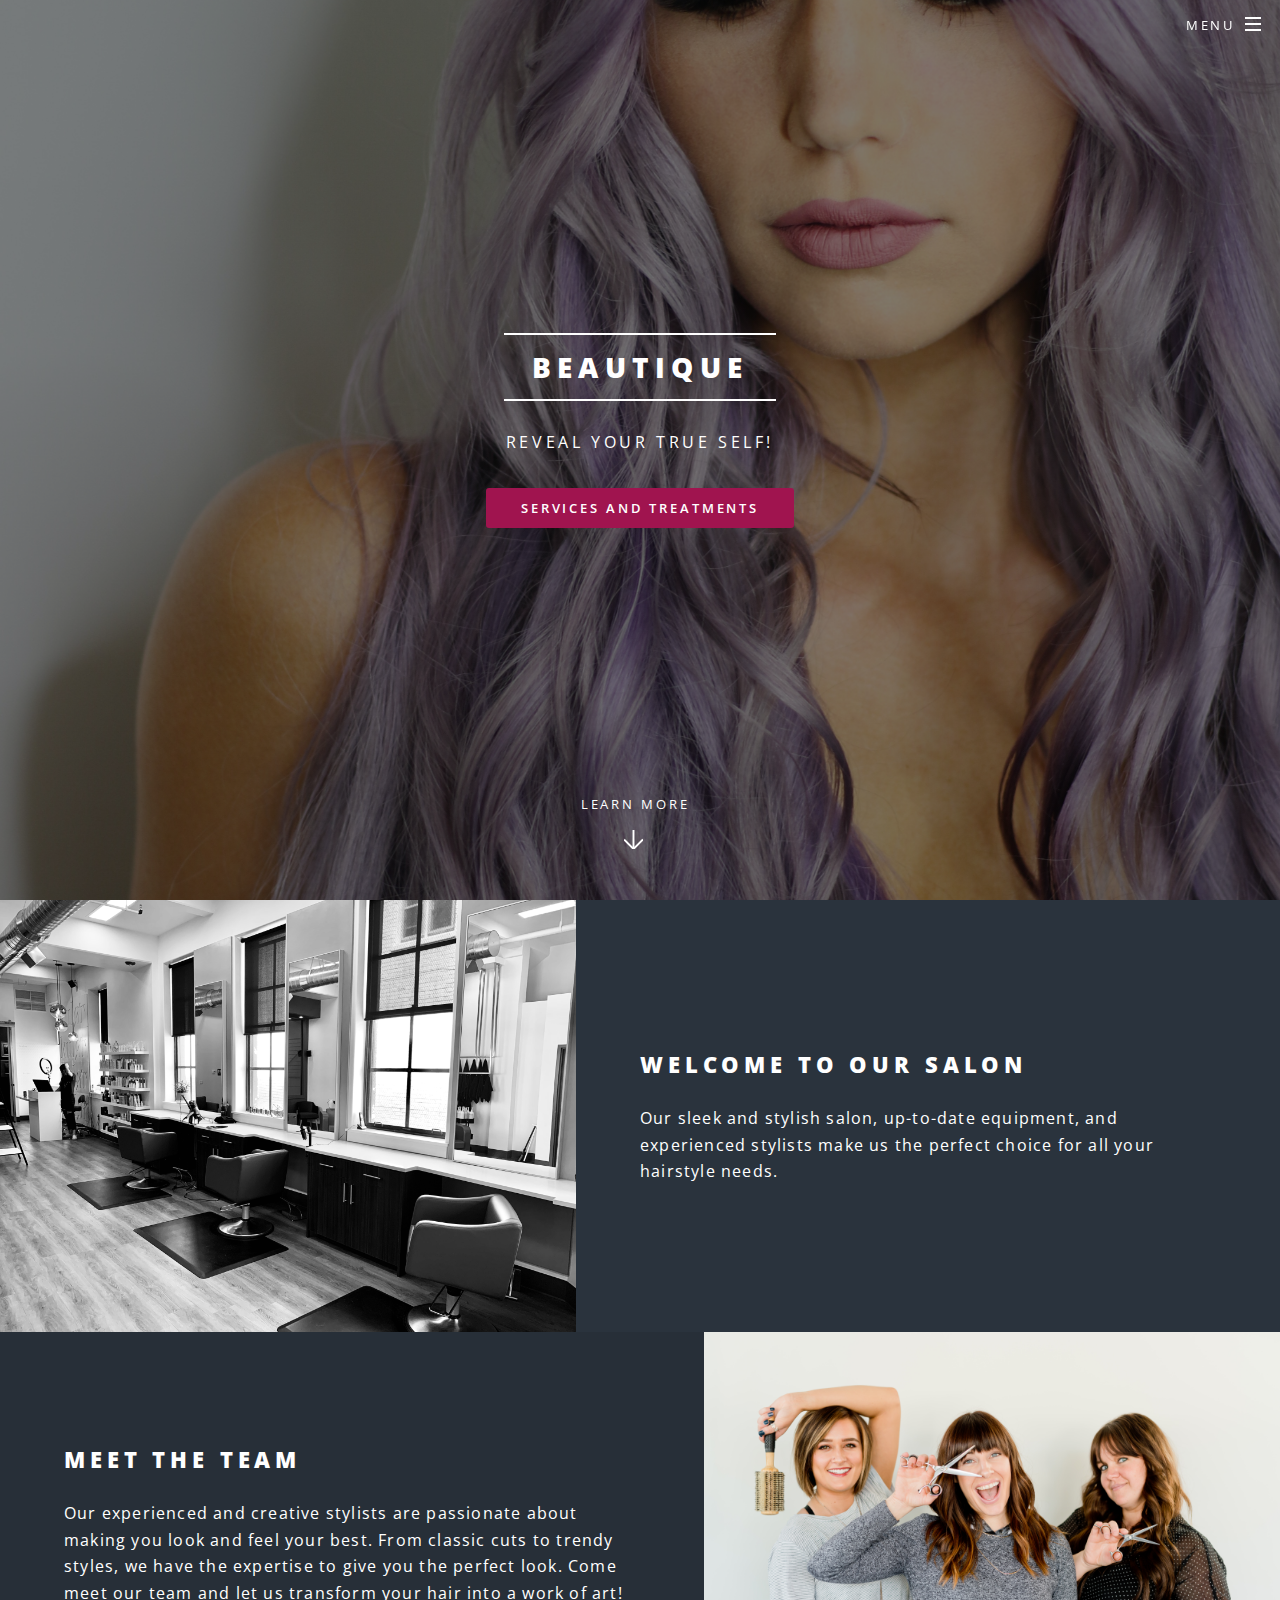
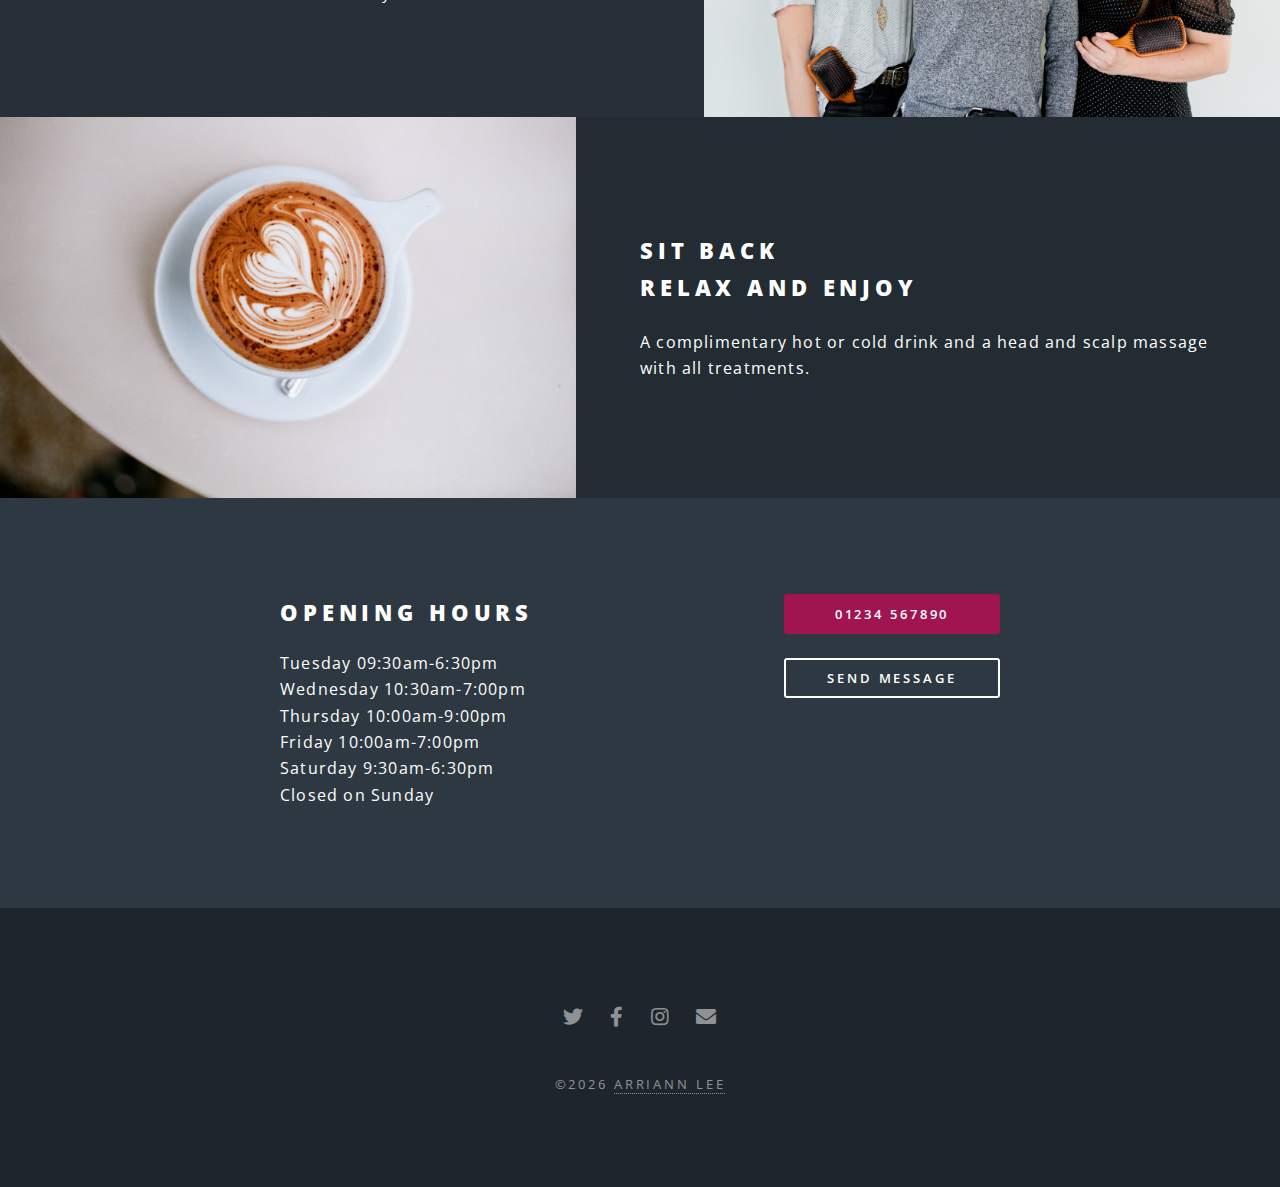
<file: index.html>
<!DOCTYPE HTML>
<html>
	<head>
		<title>BEAUTIQUE</title>
		<meta charset="utf-8" />
		<meta name="viewport" content="width=device-width, initial-scale=1, user-scalable=no" />
		<link rel="stylesheet" href="assets/css/main.css" />
        <link rel="apple-touch-icon" sizes="180x180" href="images/favicon_io/apple-touch-icon.png">
        <link rel="icon" type="image/png" sizes="32x32" href="images/favicon_io/favicon-32x32.png">
        <link rel="icon" type="image/png" sizes="16x16" href="images/favicon_io/favicon-16x16.png">
        <link rel="manifest" href="/site.webmanifest">
		<noscript><link rel="stylesheet" href="assets/css/noscript.css" /></noscript>
	</head>
	<body class="landing is-preload">

		<!-- Page Wrapper -->
			<div id="page-wrapper">

				<!-- Header -->
					<header id="header" class="alt">
						<h1><a href="index.html">BEAUTIQUE</a></h1>
						<nav id="nav">
							<ul>
								<li class="special">
									<a href="#menu" class="menuToggle"><span>Menu</span></a>
									<div id="menu">
										<ul>
											<li><a href="index.html">Home</a></li>
											<li><a href="meettheteam.html">Meet The Team</a></li>
											<li><a href="servicesandtreatments.html">Services and treatments</a></li>
                      <li><a href="contact.html">Contact</a></li>
										</ul>
									</div>
								</li>
							</ul>
						</nav>
					</header>

				<!-- Banner -->
					<section id="banner">
						<div class="inner">
							<h2>Beautique</h2>
							<p>Reveal your true self!</p>
							<ul class="actions special">
								<li><a href="servicesandtreatments.html" class="button primary">Services and Treatments</a></li>
							</ul>
						</div>
						<a href="#two" class="more scrolly">Learn More</a>
					</section>

				<!-- Two -->
					<section id="two" class="wrapper alt style2">
						<section class="spotlight">
							<div class="image"><img src="images/salon.jpg" alt="modern salon" /></div><div class="content">
								<h2>Welcome to our salon</h2>
								<p>Our sleek and stylish salon, up-to-date equipment, and experienced stylists make us the perfect choice for all your hairstyle needs.</p>
							</div>
						</section>
						<section class="spotlight">
							<div class="image"><img src="images/stylists_adamwinger.jpg" alt="stylists" /></div><div class="content">
								<h2>Meet the team</h2>
								<p>Our experienced and creative stylists are passionate about making you look and feel your best. From classic cuts to trendy styles, we have the expertise to give you the perfect look. Come meet our team and let us transform your hair into a work of art!</p>
							</div>
						</section>
            <section class="spotlight">
							<div class="image"><img src="images/coffee.jpg" alt="coffee" /></div><div class="content">
								<h2>Sit back<br />
                relax and enjoy</h2>
								<p>A complimentary hot or cold drink and a head and scalp massage with all treatments.</p>
							</div>
            </section>
					</section>

				<!-- Three -->
                    <!-- <section id="three" class="wrapper style3 special">
						<div class="inner">
							<header class="major">
								<h2>services and treatments</h2>
								<p>Prices may vary depending on the length of hair and complexity of the service required.</p>							
                            </header>
							<ul class="features">
								<li>
									<h3>Cuts & Styles</h3>
									<p>Ladies Cut & Blow Dry £65 <br />
                                    Gents Cut & Finish £45<br />
                                    Blow Dry £35<br />
                                    Curls After Blow Dry £10</p>
								</li>
								<li>
									<h3>Colours & Highlights</h3>
									<p>Full Head Highlights £140<br />
                                    Half Head Highlights £115<br />
                                    Full Head Colour £90<br />
                                    Root Regrowth £65</p>
								</li>
								<li>
									<h3>Balayage</h3>
									<p>Balayage £140<br />
                                    Roots Blending During Balayage £48<br />
                                    Only Roots Blending Technique £68</p>
								</li>
								<li>
									<h3>Hair Treatments</h3>
									<p>Brazilian Blow Dry £160<br />
                                    Joico Reconstruction Treatment £65<br />
                                    Olaplex Treatment £65</p>
								</li>
                                <li>
									<h3>Hair Extensions</h3>
									<p>European Hair from £300<br />
                                    Slavic Virgin Hair from £385<br />
                                    Brazilian Hair from £520</p>
								</li>
								<li>
									<h3>Special Occasion</h3>
									<p>Price on Consultation</p>
								</li>
							</ul>
						</div>
					</section> -->

				<!-- CTA -->
					<section id="cta" class="wrapper style4">
						<div class="inner">
							<header>
								<h2>Opening hours</h2>
								<p>Tuesday 09:30am-6:30pm<br />
                Wednesday 10:30am-7:00pm<br />
                Thursday 10:00am-9:00pm<br />
                Friday 10:00am-7:00pm<br />
                Saturday 9:30am-6:30pm<br />
                Closed on Sunday</p>
							</header>
							<ul class="actions stacked">
								<li><a href="#" class="button fit primary">01234 567890</a></li>
								<li><a href="contact.html" class="button fit">SEND MESSAGE</a></li>
							</ul>
						</div>
					</section>

				<!-- Footer -->
        <footer id="footer">
          <ul class="icons">
              <li><a href="#footer" class="icon brands fa-twitter"><span class="label">Twitter</span></a></li>
              <li><a href="#footer" class="icon brands fa-facebook-f"><span class="label">Facebook</span></a></li>
              <li><a href="#footer" class="icon brands fa-instagram"><span class="label">Instagram</span></a></li>
              <li><a href="#footer" class="icon solid fa-envelope"><span class="label">Email</span></a></li>
          </ul>
          <ul class="copyright">
              <li>&copy;<script>document.write(new Date().getFullYear())</script> <a href="https://www.arriannlee.com" target="_blank">Arriann Lee</a></li>
          </ul>
      </footer>

			</div>

		<!-- Scripts -->
			<script src="assets/js/jquery.min.js"></script>
			<script src="assets/js/jquery.scrollex.min.js"></script>
			<script src="assets/js/jquery.scrolly.min.js"></script>
			<script src="assets/js/browser.min.js"></script>
			<script src="assets/js/breakpoints.min.js"></script>
			<script src="assets/js/util.js"></script>
			<script src="assets/js/main.js"></script>

	</body>
</html>
</file>
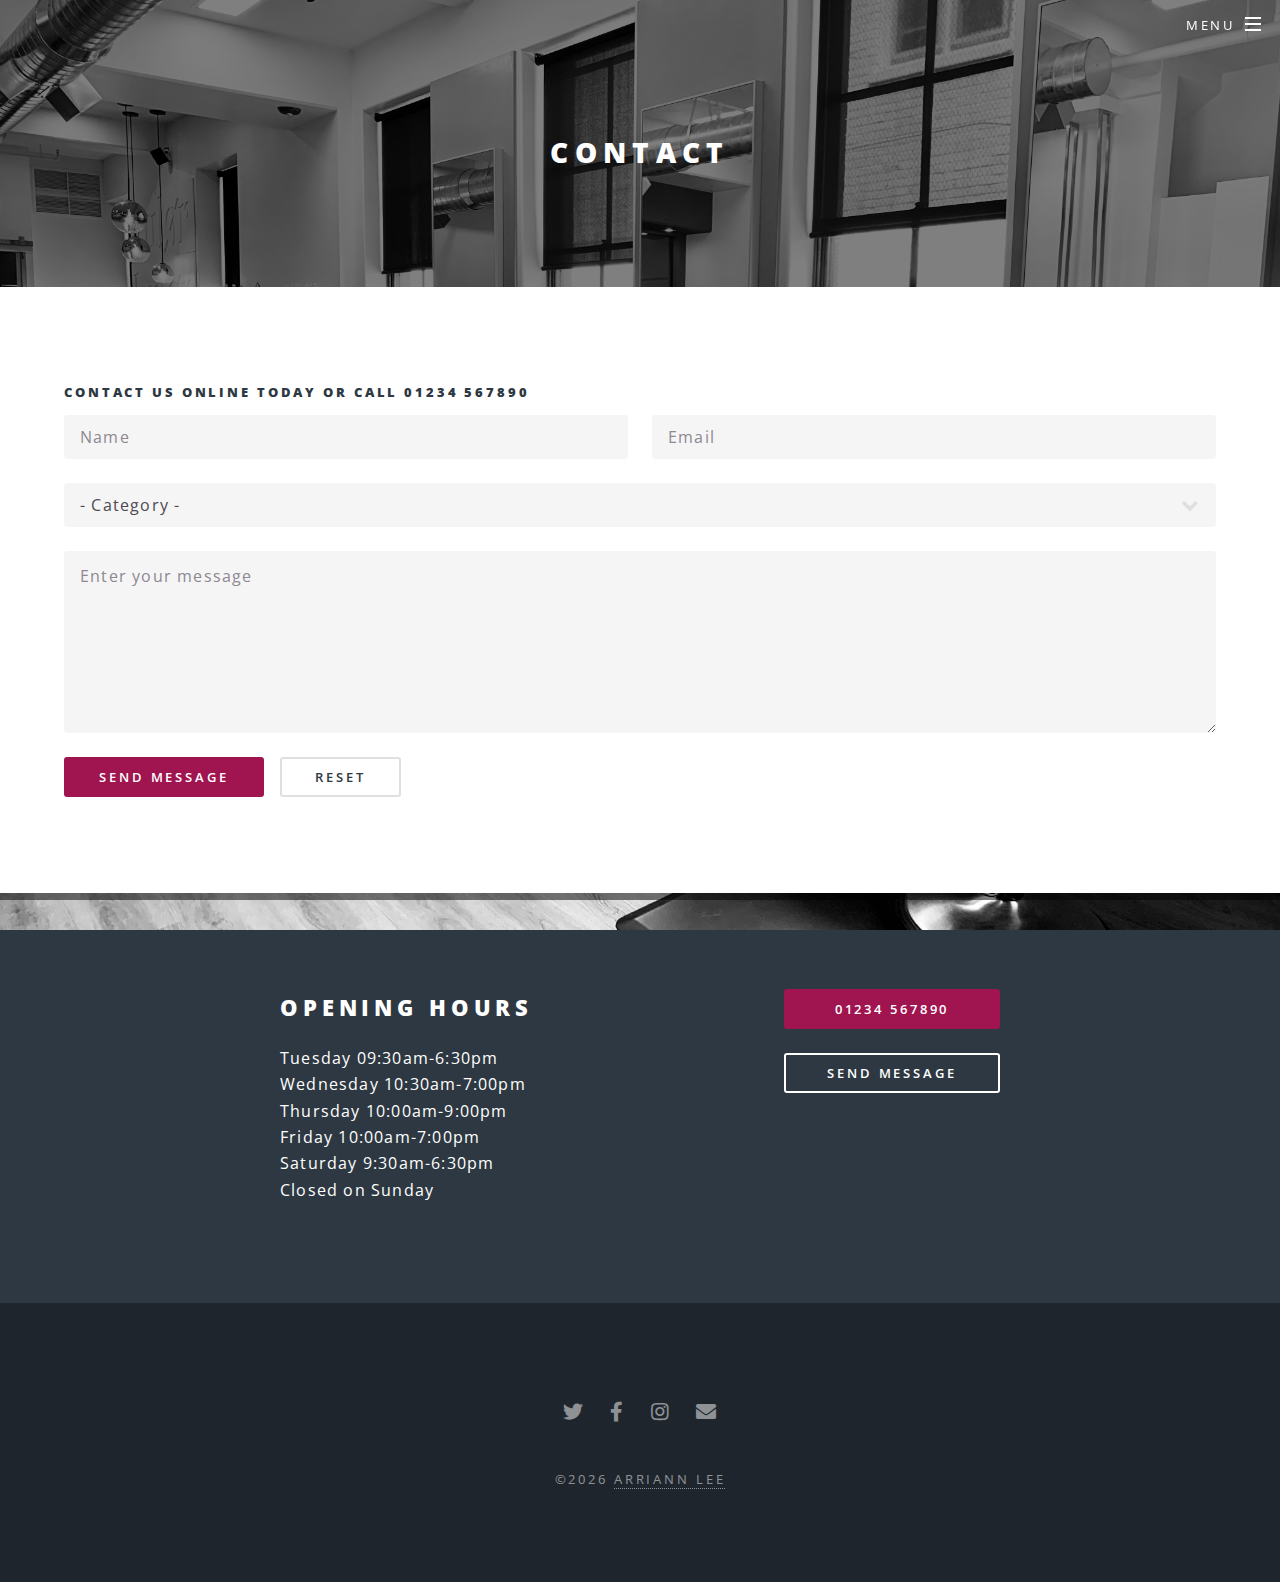
<file: contact.html>
<!DOCTYPE HTML>
<html>
	<head>
		<title>Beautique</title>
		<meta charset="utf-8" />
		<meta name="viewport" content="width=device-width, initial-scale=1, user-scalable=no" />
		<link rel="stylesheet" href="assets/css/main.css" />
        <link rel="apple-touch-icon" sizes="180x180" href="images/favicon_io/apple-touch-icon.png">
        <link rel="icon" type="image/png" sizes="32x32" href="images/favicon_io/favicon-32x32.png">
        <link rel="icon" type="image/png" sizes="16x16" href="images/favicon_io/favicon-16x16.png">
        <link rel="manifest" href="/site.webmanifest">
		<noscript><link rel="stylesheet" href="assets/css/noscript.css" /></noscript>
	</head>
	<body class="landing is-preload">

		<!-- Page Wrapper -->
			<div id="page-wrapperContact">

				<!-- Header -->
					<header id="header" class="alt">
						<h1><a href="index.html">Beautique</a></h1>
						<nav id="nav">
							<ul>
								<li class="special">
									<a href="#menu" class="menuToggle"><span>Menu</span></a>
									<div id="menu">
										<ul>
											<li><a href="index.html">Home</a></li>
											<li><a href="meettheteam.html">Meet The Team</a></li>
											<li><a href="servicesandtreatments.html">Services and treatments</a></li>
                      <li><a href="contact.html">Contact</a></li>
										</ul>
									</div>
								</li>
							</ul>
						</nav>
					</header>

				<!-- Main -->
					<article id="contact">
						<header>
							<h2>Contact</h2>
						</header>
						<section class="wrapper style5">
							<div class="inner">
                <section>
									<h5>Contact us online today or call 01234 567890</h5>
									<form method="post" action="#">
										<div class="row gtr-uniform">
											<div class="col-6 col-12-xsmall">
												<input type="text" name="demo-name" id="demo-name" value="" placeholder="Name" />
											</div>
											<div class="col-6 col-12-xsmall">
												<input type="email" name="demo-email" id="demo-email" value="" placeholder="Email" />
											</div>
											<div class="col-12">
												<select name="demo-category" id="demo-category">
													<option value="">- Category -</option>
													<option value="1">Booking</option>
													<option value="1">Cancellation</option>
													<option value="1">Leave a Review</option>
													<option value="1">Complaints</option>
                          <option value="1">Other</option>
												</select>
											</div>
											<div class="col-12">
												<textarea name="demo-message" id="demo-message" placeholder="Enter your message" rows="6"></textarea>
											</div>
											<div class="col-12">
												<ul class="actions">
													<li><input type="button" value="Send Message" class="primary" /></li>
													<li><input type="reset" value="Reset" /></li>
												</ul>
											</div>
										</div>
									</form>
								</section>

							</div>
						</section>
					</article>

          <!-- CTA -->
					<section id="cta" class="wrapper style4">
						<div class="inner">
							<header>
								<h2>Opening hours</h2>
                <p>Tuesday 09:30am-6:30pm<br />
                  Wednesday 10:30am-7:00pm<br />
                  Thursday 10:00am-9:00pm<br />
                  Friday 10:00am-7:00pm<br />
                  Saturday 9:30am-6:30pm<br />
                  Closed on Sunday</p>
							</header>
							<ul class="actions stacked">
								<li><a href="#" class="button fit primary">01234 567890</a></li>
								<li><a href="contact.html" class="button fit">SEND MESSAGE</a></li>
							</ul>
						</div>
					</section>
     
				<!-- Footer -->
        <footer id="footer">
          <ul class="icons">
              <li><a href="#footer" class="icon brands fa-twitter"><span class="label">Twitter</span></a></li>
              <li><a href="#footer" class="icon brands fa-facebook-f"><span class="label">Facebook</span></a></li>
              <li><a href="#footer" class="icon brands fa-instagram"><span class="label">Instagram</span></a></li>
              <li><a href="#footer" class="icon solid fa-envelope"><span class="label">Email</span></a></li>
          </ul>
          <ul class="copyright">
              <li>&copy;<script>document.write(new Date().getFullYear())</script> <a href="https://www.arriannlee.com" target="_blank">Arriann Lee</a></li>
          </ul>
      </footer>
        </div>

    <!-- Scripts -->
        <script src="assets/js/jquery.min.js"></script>
        <script src="assets/js/jquery.scrollex.min.js"></script>
        <script src="assets/js/jquery.scrolly.min.js"></script>
        <script src="assets/js/browser.min.js"></script>
        <script src="assets/js/breakpoints.min.js"></script>
        <script src="assets/js/util.js"></script>
        <script src="assets/js/main.js"></script>

</body>
</html>
</file>
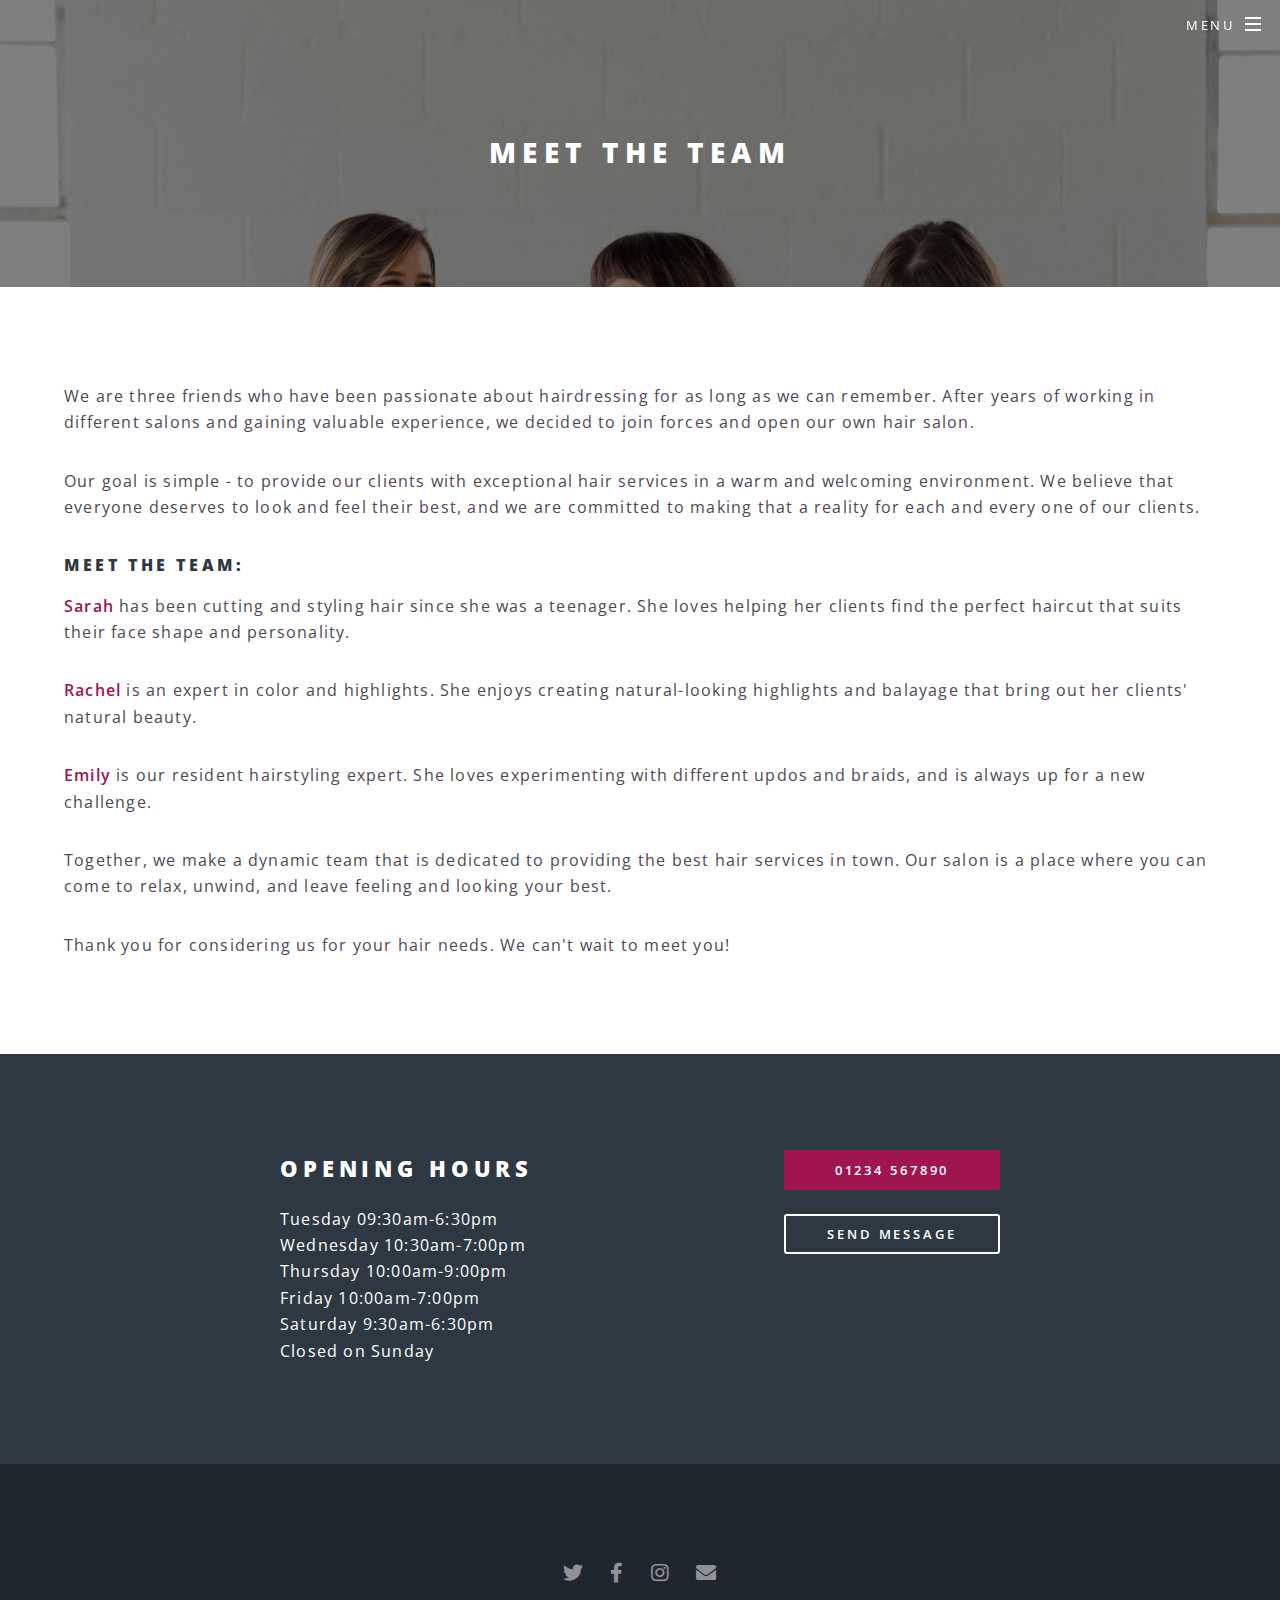
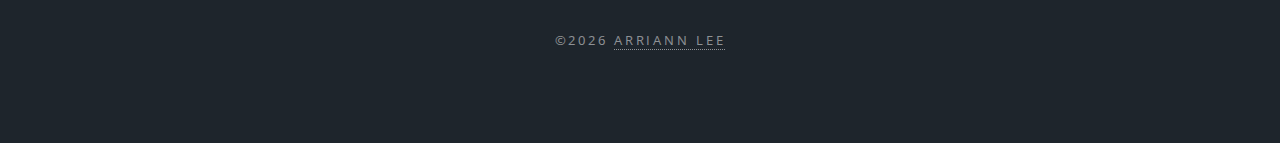
<file: meettheteam.html>
<!DOCTYPE HTML>
<html>
	<head>
		<title>Beautique</title>
		<meta charset="utf-8" />
		<meta name="viewport" content="width=device-width, initial-scale=1, user-scalable=no" />
		<link rel="stylesheet" href="assets/css/main.css" />
        <link rel="apple-touch-icon" sizes="180x180" href="images/favicon_io/apple-touch-icon.png">
        <link rel="icon" type="image/png" sizes="32x32" href="images/favicon_io/favicon-32x32.png">
        <link rel="icon" type="image/png" sizes="16x16" href="images/favicon_io/favicon-16x16.png">
        <link rel="manifest" href="/site.webmanifest">
		<noscript><link rel="stylesheet" href="assets/css/noscript.css" /></noscript>
	</head>
	<body class="landing is-preload">

		<!-- Page Wrapper -->
			<div id="page-wrapperTeam">

				<!-- Header -->
					<header id="header" class="alt">
						<h1><a href="index.html">Beautique</a></h1>
						<nav id="nav">
							<ul>
								<li class="special">
									<a href="#menu" class="menuToggle"><span>Menu</span></a>
									<div id="menu">
										<ul>
											<li><a href="index.html">Home</a></li>
											<li><a href="meettheteam.html">Meet The Team</a></li>
											<li><a href="servicesandtreatments.html">Services and treatments</a></li>
                                            <li><a href="contact.html">Contact</a></li>
										</ul>
									</div>
								</li>
							</ul>
						</nav>
					</header>


				<!-- Main -->
					<article id="main">
						<header>
							<h2>Meet The Team</h2>
							<!-- <p>Aliquam ut ex ut interdum donec amet imperdiet eleifend</p> -->
						</header>
						<section class="wrapper style5">
							<div class="inner">

								<!-- <h3>Welcome to our salon!</h3> -->
                                <p>We are three friends who have been passionate about hairdressing for as long as we can remember. After years of working in different salons and gaining valuable experience, we decided to join forces and open our own hair salon.</p>

                                <p>Our goal is simple - to provide our clients with exceptional hair services in a warm and welcoming environment. We believe that everyone deserves to look and feel their best, and we are committed to making that a reality for each and every one of our clients.</p>

                                <h4>Meet the team:</h4>

                                <p><span class="stylist">Sarah</span> has been cutting and styling hair since she was a teenager. She loves helping her clients find the perfect haircut that suits their face shape and personality.</p>

                                <p><span class="stylist">Rachel</span> is an expert in color and highlights. She enjoys creating natural-looking highlights and balayage that bring out her clients' natural beauty.</p>

                                <p><span class="stylist">Emily</span> is our resident hairstyling expert. She loves experimenting with different updos and braids, and is always up for a new challenge.</p>

                                <p>Together, we make a dynamic team that is dedicated to providing the best hair services in town. Our salon is a place where you can come to relax, unwind, and leave feeling and looking your best.</p>

                                <p>Thank you for considering us for your hair needs. We can't wait to meet you!</p>
							</div>
						</section>
					</article>
					<section id="cta" class="wrapper style4">
						<div class="inner">
							<header>
								<h2>Opening hours</h2>
                <p>Tuesday 09:30am-6:30pm<br />
                  Wednesday 10:30am-7:00pm<br />
                  Thursday 10:00am-9:00pm<br />
                  Friday 10:00am-7:00pm<br />
                  Saturday 9:30am-6:30pm<br />
                  Closed on Sunday</p>
							</header>
							<ul class="actions stacked">
								<li><a href="#" class="button fit primary">01234 567890</a></li>
								<li><a href="contact.html" class="button fit">SEND MESSAGE</a></li>
							</ul>
						</div>
					</section>
     
				<!-- Footer -->
                <footer id="footer">
                    <ul class="icons">
                        <li><a href="#footer" class="icon brands fa-twitter"><span class="label">Twitter</span></a></li>
                        <li><a href="#footer" class="icon brands fa-facebook-f"><span class="label">Facebook</span></a></li>
                        <li><a href="#footer" class="icon brands fa-instagram"><span class="label">Instagram</span></a></li>
                        <li><a href="#footer" class="icon solid fa-envelope"><span class="label">Email</span></a></li>
                    </ul>
                    <ul class="copyright">
                        <li>&copy;<script>document.write(new Date().getFullYear())</script> <a href="https://www.arriannlee.com" target="_blank">Arriann Lee</a></li>
                    </ul>
                </footer>

        </div>

    <!-- Scripts -->
        <script src="assets/js/jquery.min.js"></script>
        <script src="assets/js/jquery.scrollex.min.js"></script>
        <script src="assets/js/jquery.scrolly.min.js"></script>
        <script src="assets/js/browser.min.js"></script>
        <script src="assets/js/breakpoints.min.js"></script>
        <script src="assets/js/util.js"></script>
        <script src="assets/js/main.js"></script>

</body>
</html>
</file>
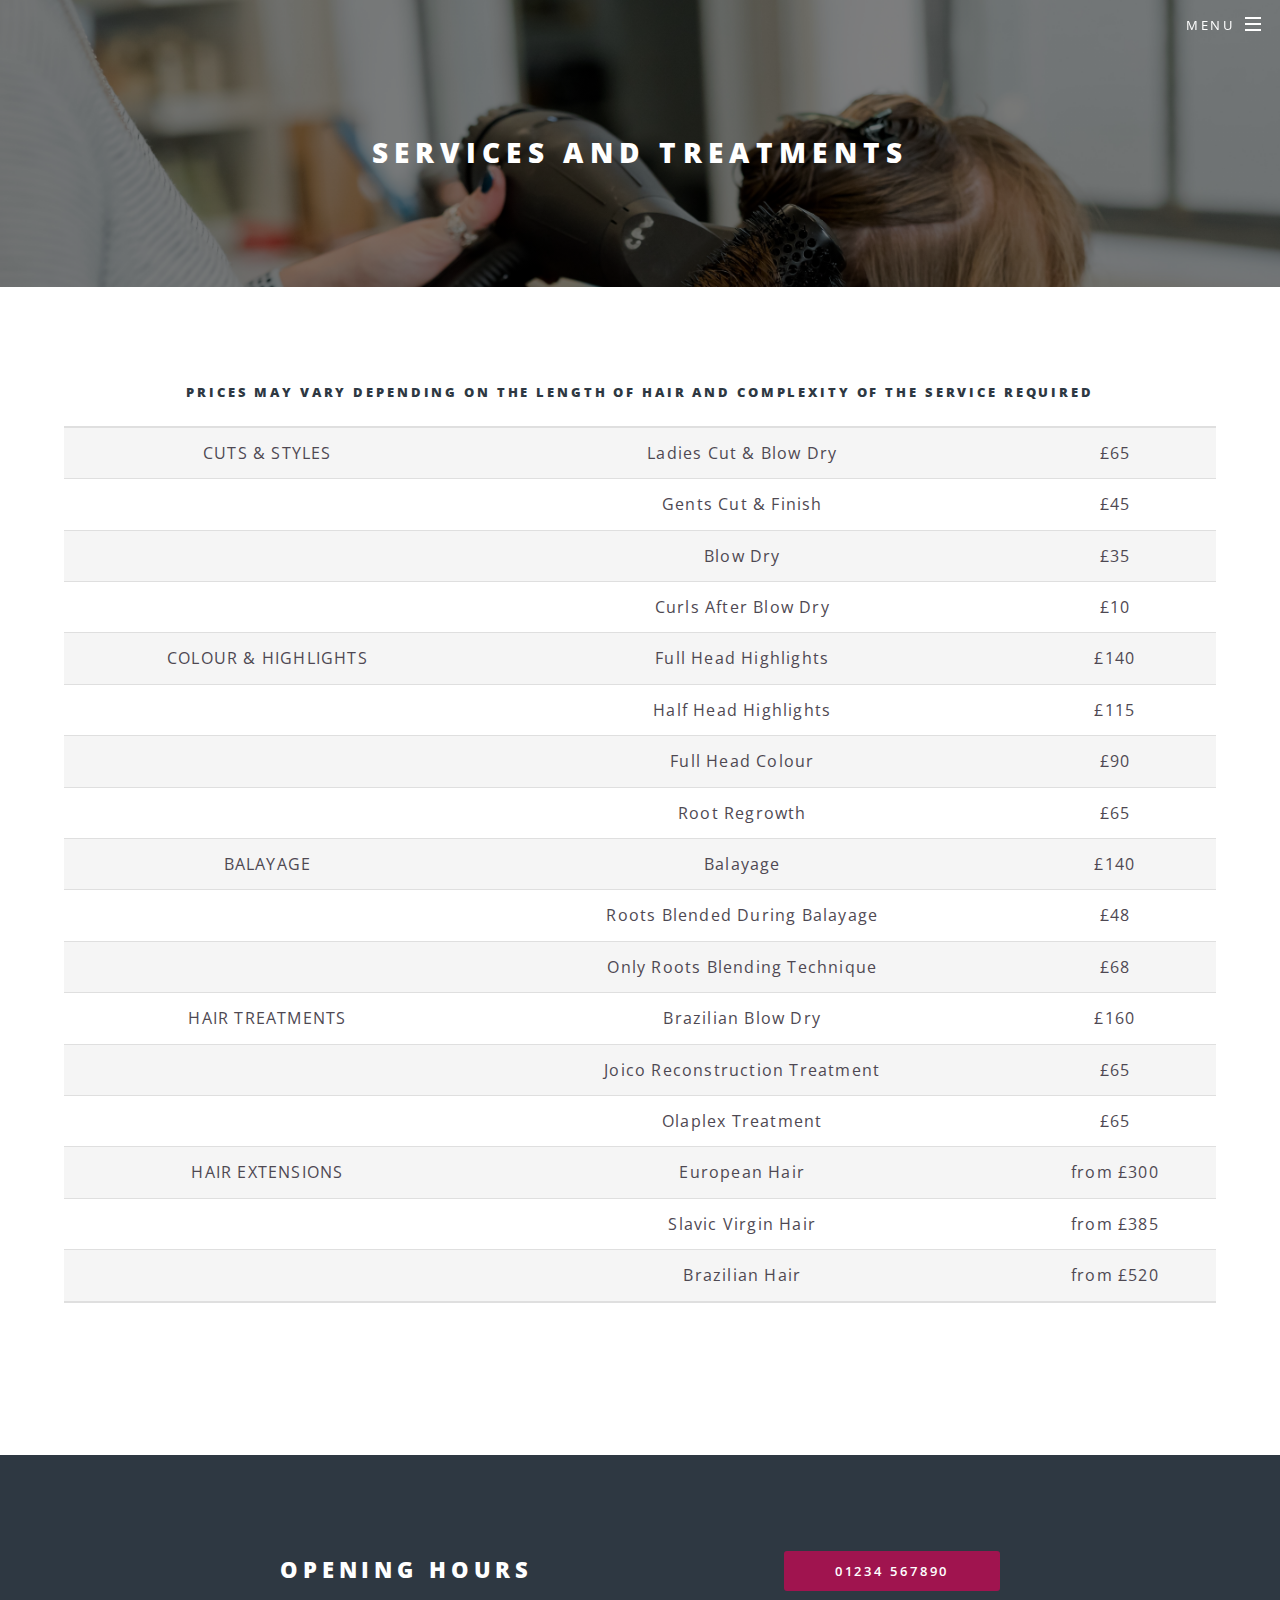
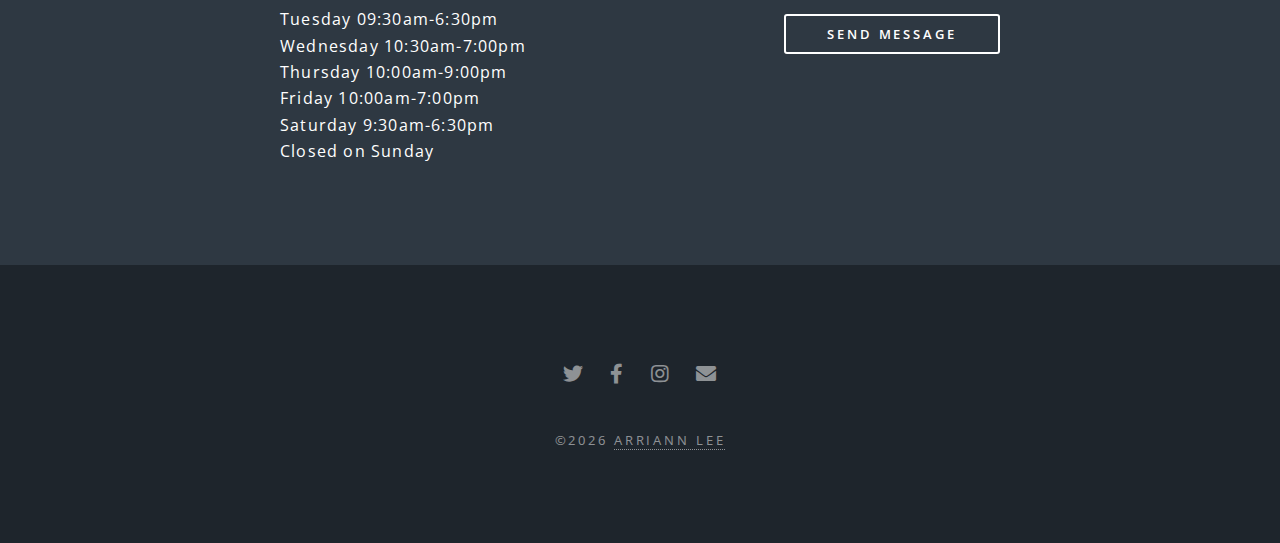
<file: servicesandtreatments.html>
<!DOCTYPE HTML>
<html>
	<head>
		<title>BEAUTIQUE</title>
		<meta charset="utf-8" />
		<meta name="viewport" content="width=device-width, initial-scale=1, user-scalable=no" />
		<link rel="stylesheet" href="assets/css/main.css" />
        <link rel="apple-touch-icon" sizes="180x180" href="images/favicon_io/apple-touch-icon.png">
        <link rel="icon" type="image/png" sizes="32x32" href="images/favicon_io/favicon-32x32.png">
        <link rel="icon" type="image/png" sizes="16x16" href="images/favicon_io/favicon-16x16.png">
        <link rel="manifest" href="/site.webmanifest">
		<noscript><link rel="stylesheet" href="assets/css/noscript.css" /></noscript>
	</head>
	<body class="landing is-preload">

		<!-- Page Wrapper -->
			<div id="page-wrapperServices">

				<!-- Header -->
					<header id="header" class="alt">
						<h1><a href="index.html">BEAUTIQUE</a></h1>
						<nav id="nav">
							<ul>
								<li class="special">
									<a href="#menu" class="menuToggle"><span>Menu</span></a>
									<div id="menu">
										<ul>
											<li><a href="index.html">Home</a></li>
											<li><a href="meettheteam.html">Meet The Team</a></li>
											<li><a href="servicesandtreatments.html">Services and treatments</a></li>
                                            <li><a href="contact.html">Contact</a></li>
										</ul>
									</div>
								</li>
							</ul>
						</nav>
					</header>

          <!-- Info -->
                  <article id="info">
                    <header>
                      <h2>Services and Treatments</h2>
                    </header>
                      <section id="three" class="wrapper style5 special">
		            				<div class="inner">
                            <section>
                                <h5>Prices may vary depending on the length of hair and complexity of the service required</h5>
                                <div class="table-wrapper">
                                    <table>
                                        <thead>
                                            <tr>
                                                <th></th>
                                                <th></th>
                                                <th></th>
                                            </tr>
                                        </thead>
                                        <tbody>
                                            <tr>
                                                <td>CUTS & STYLES</td>
                                                <td>Ladies Cut & Blow Dry</td>
                                                <td>£65</td>
                                            </tr>
                                            <tr>
                                                <td></td>
                                                <td>Gents Cut & Finish</td>
                                                <td>£45</td>
                                            </tr>
                                            <tr>
                                                <td></td>
                                                <td>Blow Dry</td>
                                                <td>£35</td>
                                            </tr>
                                            <tr>
                                                <td></td>
                                                <td>Curls After Blow Dry</td>
                                                <td>£10</td>
                                            </tr>
                                            <tr>
                                                <td>COLOUR & HIGHLIGHTS</td>
                                                <td>Full Head Highlights</td>
                                                <td>£140</td>
                                            </tr>
                                            <tr>
                                                <td></td>
                                                <td>Half Head Highlights</td>
                                                <td>£115</td>
                                            </tr>
                                            <tr>
                                                <td></td>
                                                <td>Full Head Colour</td>
                                                <td>£90</td>
                                            </tr>
                                            <tr>
                                                <td></td>
                                                <td>Root Regrowth</td>
                                                <td>£65</td>
                                            </tr>
                                            <tr>
                                                <td>BALAYAGE</td>
                                                <td>Balayage</td>
                                                <td>£140</td>
                                            </tr>
                                            <tr>
                                                <td></td>
                                                <td>Roots Blended During Balayage</td>
                                                <td>£48</td>
                                            </tr>
                                            <tr>
                                                <td></td>
                                                <td>Only Roots Blending Technique</td>
                                                <td>£68</td>
                                            </tr>
                                            <tr>
                                                <td>HAIR TREATMENTS</td>
                                                <td>Brazilian Blow Dry</td>
                                                <td>£160</td>
                                            </tr>
                                            <tr>
                                                <td></td>
                                                <td>Joico Reconstruction Treatment</td>
                                                <td>£65</td>
                                            </tr>
                                            <tr>
                                                <td></td>
                                                <td>Olaplex Treatment</td>
                                                <td>£65</td>
                                            </tr>
                                            <tr>
                                                <td>HAIR EXTENSIONS</td>
                                                <td>European Hair</td>
                                                <td>from £300</td>
                                            </tr>
                                            <tr>
                                                <td></td>
                                                <td>Slavic Virgin Hair</td>
                                                <td>from £385</td>
                                            </tr>
                                            <tr>
                                                <td></td>
                                                <td>Brazilian Hair</td>
                                                <td>from £520</td>
                                            </tr>
                                       </tbody>
                                        <tfoot>
                                            <tr>
                                                <td colspan="2"></td>
                                            </tr>
                                        </tfoot>
                                    </table>
                                </div>
							<ul class="features">
						</div>
					</section>

				<!-- CTA -->
					<section id="cta" class="wrapper style4">
						<div class="inner">
							<header>
								<h2>Opening hours</h2>
                <p>Tuesday 09:30am-6:30pm<br />
                  Wednesday 10:30am-7:00pm<br />
                  Thursday 10:00am-9:00pm<br />
                  Friday 10:00am-7:00pm<br />
                  Saturday 9:30am-6:30pm<br />
                  Closed on Sunday</p>
							</header>
							<ul class="actions stacked">
								<li><a href="#" class="button fit primary">01234 567890</a></li>
								<li><a href="contact.html" class="button fit">SEND MESSAGE</a></li>
							</ul>
						</div>
					</section>

				<!-- Footer -->
        <footer id="footer">
          <ul class="icons">
              <li><a href="#footer" class="icon brands fa-twitter"><span class="label">Twitter</span></a></li>
              <li><a href="#footer" class="icon brands fa-facebook-f"><span class="label">Facebook</span></a></li>
              <li><a href="#footer" class="icon brands fa-instagram"><span class="label">Instagram</span></a></li>
              <li><a href="#footer" class="icon solid fa-envelope"><span class="label">Email</span></a></li>
          </ul>
          <ul class="copyright">
              <li>&copy;<script>document.write(new Date().getFullYear())</script> <a href="https://www.arriannlee.com" target="_blank">Arriann Lee</a></li>
          </ul>
      </footer>

			</div>

		<!-- Scripts -->
			<script src="assets/js/jquery.min.js"></script>
			<script src="assets/js/jquery.scrollex.min.js"></script>
			<script src="assets/js/jquery.scrolly.min.js"></script>
			<script src="assets/js/browser.min.js"></script>
			<script src="assets/js/breakpoints.min.js"></script>
			<script src="assets/js/util.js"></script>
			<script src="assets/js/main.js"></script>

	</body>
</html>
</file>
<file: assets/css/noscript.css>
/*
	Spectral by HTML5 UP
	html5up.net | @ajlkn
	Free for personal and commercial use under the CCA 3.0 license (html5up.net/license)
*/

/* Banner */

	body.is-preload #banner h2 {
		-moz-transform: none;
		-webkit-transform: none;
		-ms-transform: none;
		transform: none;
		opacity: 1;
	}

		body.is-preload #banner h2:before, body.is-preload #banner h2:after {
			width: 100%;
		}

	body.is-preload #banner .more {
		-moz-transform: none;
		-webkit-transform: none;
		-ms-transform: none;
		transform: none;
		opacity: 1;
	}

	body.is-preload #banner:after {
		opacity: 0;
	}
</file>
<file: assets/css/main.css>
@import url(fontawesome-all.min.css);
@import url("https://fonts.googleapis.com/css?family=Open+Sans:400,400italic,600,600italic,800,800italic");

/*
	Spectral by HTML5 UP
	html5up.net | @ajlkn
	Free for personal and commercial use under the CCA 3.0 license (html5up.net/license)
*/

html, body, div, span, applet, object,
iframe, h1, h2, h3, h4, h5, h6, p, blockquote,
pre, a, abbr, acronym, address, big, cite,
code, del, dfn, em, img, ins, kbd, q, s, samp,
small, strike, strong, sub, sup, tt, var, b,
u, i, center, dl, dt, dd, ol, ul, li, fieldset,
form, label, legend, table, caption, tbody,
tfoot, thead, tr, th, td, article, aside,
canvas, details, embed, figure, figcaption,
footer, header, hgroup, menu, nav, output, ruby,
section, summary, time, mark, audio, video {
	margin: 0;
	padding: 0;
	border: 0;
	font-size: 100%;
	font: inherit;
	vertical-align: baseline;}

article, aside, details, figcaption, figure,
footer, header, hgroup, menu, nav, section {
	display: block;}

body {
	line-height: 1;
}

ol, ul {
	list-style: none;
}

blockquote, q {
	quotes: none;
}

	blockquote:before, blockquote:after, q:before, q:after {
		content: '';
		content: none;
	}

table {
	border-collapse: collapse;
	border-spacing: 0;
}

body {
	-webkit-text-size-adjust: none;
}

mark {
	background-color: transparent;
	color: inherit;
}

input::-moz-focus-inner {
	border: 0;
	padding: 0;
}

input, select, textarea {
	-moz-appearance: none;
	-webkit-appearance: none;
	-ms-appearance: none;
	appearance: none;
}

/* Basic */

	@-ms-viewport {
		width: device-width;
	}

	html {
		box-sizing: border-box;
	}

	*, *:before, *:after {
		box-sizing: inherit;
	}

	body {
		background: #2e3842;
	}

		body.is-preload *, body.is-preload *:before, body.is-preload *:after {
			-moz-animation: none !important;
			-webkit-animation: none !important;
			-ms-animation: none !important;
			animation: none !important;
			-moz-transition: none !important;
			-webkit-transition: none !important;
			-ms-transition: none !important;
			transition: none !important;
		}

	body, input, select, textarea {
		color: #fff;
		font-family: "Open Sans", Helvetica, sans-serif;
		font-size: 15pt;
		font-weight: 400;
		letter-spacing: 0.075em;
		line-height: 1.65em;
	}

		@media screen and (max-width: 1680px) {

			body, input, select, textarea {
				font-size: 13pt;
			}

		}

		@media screen and (max-width: 1280px) {

			body, input, select, textarea {
				font-size: 12pt;
			}

		}

		@media screen and (max-width: 736px) {

			body, input, select, textarea {
				font-size: 11pt;
				letter-spacing: 0.0375em;
			}

		}

	a {
		-moz-transition: color 0.2s ease, border-bottom-color 0.2s ease;
		-webkit-transition: color 0.2s ease, border-bottom-color 0.2s ease;
		-ms-transition: color 0.2s ease, border-bottom-color 0.2s ease;
		transition: color 0.2s ease, border-bottom-color 0.2s ease;
		border-bottom: dotted 1px;
		color: inherit;
		text-decoration: none;
	}

		a:hover {
			border-bottom-color: transparent;
		}

	strong, b {
		color: #fff;
		font-weight: 600;
	}

	em, i {
		font-style: italic;
	}

	p {
		margin: 0 0 2em 0;
	}

    .stylist{
        color: #a0144f;
        font-weight: 600;
    }

	h1, h2, h3, h4, h5, h6 {
		color: #fff;
		font-weight: 800;
		letter-spacing: 0.225em;
		line-height: 1em;
		margin: 0 0 1em 0;
		text-transform: uppercase;
	}

		h1 a, h2 a, h3 a, h4 a, h5 a, h6 a {
			color: inherit;
			text-decoration: none;
		}

	h2 {
		font-size: 1.35em;
		line-height: 1.75em;
	}

		@media screen and (max-width: 736px) {

			h2 {
				font-size: 1.1em;
				line-height: 1.65em;
			}

		}

	h3 {
		font-size: 1.15em;
		line-height: 1.75em;
	}

		@media screen and (max-width: 736px) {

			h3 {
				font-size: 1em;
				line-height: 1.65em;
			}

		}

	h4 {
		font-size: 1em;
		line-height: 1.5em;
	}

	h5 {
		font-size: 0.8em;
		line-height: 1.5em;
	}

	h6 {
		font-size: 0.7em;
		line-height: 1.5em;
	}

	sub {
		font-size: 0.8em;
		position: relative;
		top: 0.5em;
	}

	sup {
		font-size: 0.8em;
		position: relative;
		top: -0.5em;
	}

	hr {
		border: 0;
		border-bottom: solid 2px #fff;
		margin: 3em 0;
	}

		hr.major {
			margin: 4.5em 0;
		}

	blockquote {
		border-left: solid 4px #fff;
		font-style: italic;
		margin: 0 0 2em 0;
		padding: 0.5em 0 0.5em 2em;
	}

	code {
		background: rgba(144, 144, 144, 0.25);
		border-radius: 3px;
		font-family: "Courier New", monospace;
		font-size: 0.9em;
		letter-spacing: 0;
		margin: 0 0.25em;
		padding: 0.25em 0.65em;
	}

	pre {
		-webkit-overflow-scrolling: touch;
		font-family: "Courier New", monospace;
		font-size: 0.9em;
		margin: 0 0 2em 0;
	}

		pre code {
			display: block;
			line-height: 1.75em;
			padding: 1em 1.5em;
			overflow-x: auto;
		}

	.align-left {
		text-align: left;
	}

	.align-center {
		text-align: center;
	}

	.align-right {
		text-align: right;
	}

    .prices{
        display: block;
    }

/* Row */

	.row {
		display: flex;
		flex-wrap: wrap;
		box-sizing: border-box;
		align-items: stretch;
	}

		.row > * {
			box-sizing: border-box;
		}

		.row.gtr-uniform > * > :last-child {
			margin-bottom: 0;
		}

		.row.aln-left {
			justify-content: flex-start;
		}

		.row.aln-center {
			justify-content: center;
		}

		.row.aln-right {
			justify-content: flex-end;
		}

		.row.aln-top {
			align-items: flex-start;
		}

		.row.aln-middle {
			align-items: center;
		}

		.row.aln-bottom {
			align-items: flex-end;
		}

		.row > .imp {
			order: -1;
		}

		.row > .col-1 {
			width: 8.33333%;
		}

		.row > .off-1 {
			margin-left: 8.33333%;
		}

		.row > .col-2 {
			width: 16.66667%;
		}

		.row > .off-2 {
			margin-left: 16.66667%;
		}

		.row > .col-3 {
			width: 25%;
		}

		.row > .off-3 {
			margin-left: 25%;
		}

		.row > .col-4 {
			width: 33.33333%;
		}

		.row > .off-4 {
			margin-left: 33.33333%;
		}

		.row > .col-5 {
			width: 41.66667%;
		}

		.row > .off-5 {
			margin-left: 41.66667%;
		}

		.row > .col-6 {
			width: 50%;
		}

		.row > .off-6 {
			margin-left: 50%;
		}

		.row > .col-7 {
			width: 58.33333%;
		}

		.row > .off-7 {
			margin-left: 58.33333%;
		}

		.row > .col-8 {
			width: 66.66667%;
		}

		.row > .off-8 {
			margin-left: 66.66667%;
		}

		.row > .col-9 {
			width: 75%;
		}

		.row > .off-9 {
			margin-left: 75%;
		}

		.row > .col-10 {
			width: 83.33333%;
		}

		.row > .off-10 {
			margin-left: 83.33333%;
		}

		.row > .col-11 {
			width: 91.66667%;
		}

		.row > .off-11 {
			margin-left: 91.66667%;
		}

		.row > .col-12 {
			width: 100%;
		}

		.row > .off-12 {
			margin-left: 100%;
		}

		.row.gtr-0 {
			margin-top: 0;
			margin-left: 0em;
		}

			.row.gtr-0 > * {
				padding: 0 0 0 0em;
			}

			.row.gtr-0.gtr-uniform {
				margin-top: 0em;
			}

				.row.gtr-0.gtr-uniform > * {
					padding-top: 0em;
				}

		.row.gtr-25 {
			margin-top: 0;
			margin-left: -0.375em;
		}

			.row.gtr-25 > * {
				padding: 0 0 0 0.375em;
			}

			.row.gtr-25.gtr-uniform {
				margin-top: -0.375em;
			}

				.row.gtr-25.gtr-uniform > * {
					padding-top: 0.375em;
				}

		.row.gtr-50 {
			margin-top: 0;
			margin-left: -0.75em;
		}

			.row.gtr-50 > * {
				padding: 0 0 0 0.75em;
			}

			.row.gtr-50.gtr-uniform {
				margin-top: -0.75em;
			}

				.row.gtr-50.gtr-uniform > * {
					padding-top: 0.75em;
				}

		.row {
			margin-top: 0;
			margin-left: -1.5em;
		}

			.row > * {
				padding: 0 0 0 1.5em;
			}

			.row.gtr-uniform {
				margin-top: -1.5em;
			}

				.row.gtr-uniform > * {
					padding-top: 1.5em;
				}

		.row.gtr-150 {
			margin-top: 0;
			margin-left: -2.25em;
		}

			.row.gtr-150 > * {
				padding: 0 0 0 2.25em;
			}

			.row.gtr-150.gtr-uniform {
				margin-top: -2.25em;
			}

				.row.gtr-150.gtr-uniform > * {
					padding-top: 2.25em;
				}

		.row.gtr-200 {
			margin-top: 0;
			margin-left: -3em;
		}

			.row.gtr-200 > * {
				padding: 0 0 0 3em;
			}

			.row.gtr-200.gtr-uniform {
				margin-top: -3em;
			}

				.row.gtr-200.gtr-uniform > * {
					padding-top: 3em;
				}

		@media screen and (max-width: 1680px) {

			.row {
				display: flex;
				flex-wrap: wrap;
				box-sizing: border-box;
				align-items: stretch;
			}

				.row > * {
					box-sizing: border-box;
				}

				.row.gtr-uniform > * > :last-child {
					margin-bottom: 0;
				}

				.row.aln-left {
					justify-content: flex-start;
				}

				.row.aln-center {
					justify-content: center;
				}

				.row.aln-right {
					justify-content: flex-end;
				}

				.row.aln-top {
					align-items: flex-start;
				}

				.row.aln-middle {
					align-items: center;
				}

				.row.aln-bottom {
					align-items: flex-end;
				}

				.row > .imp-xlarge {
					order: -1;
				}

				.row > .col-1-xlarge {
					width: 8.33333%;
				}

				.row > .off-1-xlarge {
					margin-left: 8.33333%;
				}

				.row > .col-2-xlarge {
					width: 16.66667%;
				}

				.row > .off-2-xlarge {
					margin-left: 16.66667%;
				}

				.row > .col-3-xlarge {
					width: 25%;
				}

				.row > .off-3-xlarge {
					margin-left: 25%;
				}

				.row > .col-4-xlarge {
					width: 33.33333%;
				}

				.row > .off-4-xlarge {
					margin-left: 33.33333%;
				}

				.row > .col-5-xlarge {
					width: 41.66667%;
				}

				.row > .off-5-xlarge {
					margin-left: 41.66667%;
				}

				.row > .col-6-xlarge {
					width: 50%;
				}

				.row > .off-6-xlarge {
					margin-left: 50%;
				}

				.row > .col-7-xlarge {
					width: 58.33333%;
				}

				.row > .off-7-xlarge {
					margin-left: 58.33333%;
				}

				.row > .col-8-xlarge {
					width: 66.66667%;
				}

				.row > .off-8-xlarge {
					margin-left: 66.66667%;
				}

				.row > .col-9-xlarge {
					width: 75%;
				}

				.row > .off-9-xlarge {
					margin-left: 75%;
				}

				.row > .col-10-xlarge {
					width: 83.33333%;
				}

				.row > .off-10-xlarge {
					margin-left: 83.33333%;
				}

				.row > .col-11-xlarge {
					width: 91.66667%;
				}

				.row > .off-11-xlarge {
					margin-left: 91.66667%;
				}

				.row > .col-12-xlarge {
					width: 100%;
				}

				.row > .off-12-xlarge {
					margin-left: 100%;
				}

				.row.gtr-0 {
					margin-top: 0;
					margin-left: 0em;
				}

					.row.gtr-0 > * {
						padding: 0 0 0 0em;
					}

					.row.gtr-0.gtr-uniform {
						margin-top: 0em;
					}

						.row.gtr-0.gtr-uniform > * {
							padding-top: 0em;
						}

				.row.gtr-25 {
					margin-top: 0;
					margin-left: -0.375em;
				}

					.row.gtr-25 > * {
						padding: 0 0 0 0.375em;
					}

					.row.gtr-25.gtr-uniform {
						margin-top: -0.375em;
					}

						.row.gtr-25.gtr-uniform > * {
							padding-top: 0.375em;
						}

				.row.gtr-50 {
					margin-top: 0;
					margin-left: -0.75em;
				}

					.row.gtr-50 > * {
						padding: 0 0 0 0.75em;
					}

					.row.gtr-50.gtr-uniform {
						margin-top: -0.75em;
					}

						.row.gtr-50.gtr-uniform > * {
							padding-top: 0.75em;
						}

				.row {
					margin-top: 0;
					margin-left: -1.5em;
				}

					.row > * {
						padding: 0 0 0 1.5em;
					}

					.row.gtr-uniform {
						margin-top: -1.5em;
					}

						.row.gtr-uniform > * {
							padding-top: 1.5em;
						}

				.row.gtr-150 {
					margin-top: 0;
					margin-left: -2.25em;
				}

					.row.gtr-150 > * {
						padding: 0 0 0 2.25em;
					}

					.row.gtr-150.gtr-uniform {
						margin-top: -2.25em;
					}

						.row.gtr-150.gtr-uniform > * {
							padding-top: 2.25em;
						}

				.row.gtr-200 {
					margin-top: 0;
					margin-left: -3em;
				}

					.row.gtr-200 > * {
						padding: 0 0 0 3em;
					}

					.row.gtr-200.gtr-uniform {
						margin-top: -3em;
					}

						.row.gtr-200.gtr-uniform > * {
							padding-top: 3em;
						}

		}

		@media screen and (max-width: 1280px) {

			.row {
				display: flex;
				flex-wrap: wrap;
				box-sizing: border-box;
				align-items: stretch;
			}

				.row > * {
					box-sizing: border-box;
				}

				.row.gtr-uniform > * > :last-child {
					margin-bottom: 0;
				}

				.row.aln-left {
					justify-content: flex-start;
				}

				.row.aln-center {
					justify-content: center;
				}

				.row.aln-right {
					justify-content: flex-end;
				}

				.row.aln-top {
					align-items: flex-start;
				}

				.row.aln-middle {
					align-items: center;
				}

				.row.aln-bottom {
					align-items: flex-end;
				}

				.row > .imp-large {
					order: -1;
				}

				.row > .col-1-large {
					width: 8.33333%;
				}

				.row > .off-1-large {
					margin-left: 8.33333%;
				}

				.row > .col-2-large {
					width: 16.66667%;
				}

				.row > .off-2-large {
					margin-left: 16.66667%;
				}

				.row > .col-3-large {
					width: 25%;
				}

				.row > .off-3-large {
					margin-left: 25%;
				}

				.row > .col-4-large {
					width: 33.33333%;
				}

				.row > .off-4-large {
					margin-left: 33.33333%;
				}

				.row > .col-5-large {
					width: 41.66667%;
				}

				.row > .off-5-large {
					margin-left: 41.66667%;
				}

				.row > .col-6-large {
					width: 50%;
				}

				.row > .off-6-large {
					margin-left: 50%;
				}

				.row > .col-7-large {
					width: 58.33333%;
				}

				.row > .off-7-large {
					margin-left: 58.33333%;
				}

				.row > .col-8-large {
					width: 66.66667%;
				}

				.row > .off-8-large {
					margin-left: 66.66667%;
				}

				.row > .col-9-large {
					width: 75%;
				}

				.row > .off-9-large {
					margin-left: 75%;
				}

				.row > .col-10-large {
					width: 83.33333%;
				}

				.row > .off-10-large {
					margin-left: 83.33333%;
				}

				.row > .col-11-large {
					width: 91.66667%;
				}

				.row > .off-11-large {
					margin-left: 91.66667%;
				}

				.row > .col-12-large {
					width: 100%;
				}

				.row > .off-12-large {
					margin-left: 100%;
				}

				.row.gtr-0 {
					margin-top: 0;
					margin-left: 0em;
				}

					.row.gtr-0 > * {
						padding: 0 0 0 0em;
					}

					.row.gtr-0.gtr-uniform {
						margin-top: 0em;
					}

						.row.gtr-0.gtr-uniform > * {
							padding-top: 0em;
						}

				.row.gtr-25 {
					margin-top: 0;
					margin-left: -0.375em;
				}

					.row.gtr-25 > * {
						padding: 0 0 0 0.375em;
					}

					.row.gtr-25.gtr-uniform {
						margin-top: -0.375em;
					}

						.row.gtr-25.gtr-uniform > * {
							padding-top: 0.375em;
						}

				.row.gtr-50 {
					margin-top: 0;
					margin-left: -0.75em;
				}

					.row.gtr-50 > * {
						padding: 0 0 0 0.75em;
					}

					.row.gtr-50.gtr-uniform {
						margin-top: -0.75em;
					}

						.row.gtr-50.gtr-uniform > * {
							padding-top: 0.75em;
						}

				.row {
					margin-top: 0;
					margin-left: -1.5em;
				}

					.row > * {
						padding: 0 0 0 1.5em;
					}

					.row.gtr-uniform {
						margin-top: -1.5em;
					}

						.row.gtr-uniform > * {
							padding-top: 1.5em;
						}

				.row.gtr-150 {
					margin-top: 0;
					margin-left: -2.25em;
				}

					.row.gtr-150 > * {
						padding: 0 0 0 2.25em;
					}

					.row.gtr-150.gtr-uniform {
						margin-top: -2.25em;
					}

						.row.gtr-150.gtr-uniform > * {
							padding-top: 2.25em;
						}

				.row.gtr-200 {
					margin-top: 0;
					margin-left: -3em;
				}

					.row.gtr-200 > * {
						padding: 0 0 0 3em;
					}

					.row.gtr-200.gtr-uniform {
						margin-top: -3em;
					}

						.row.gtr-200.gtr-uniform > * {
							padding-top: 3em;
						}

		}

		@media screen and (max-width: 980px) {

			.row {
				display: flex;
				flex-wrap: wrap;
				box-sizing: border-box;
				align-items: stretch;
			}

				.row > * {
					box-sizing: border-box;
				}

				.row.gtr-uniform > * > :last-child {
					margin-bottom: 0;
				}

				.row.aln-left {
					justify-content: flex-start;
				}

				.row.aln-center {
					justify-content: center;
				}

				.row.aln-right {
					justify-content: flex-end;
				}

				.row.aln-top {
					align-items: flex-start;
				}

				.row.aln-middle {
					align-items: center;
				}

				.row.aln-bottom {
					align-items: flex-end;
				}

				.row > .imp-medium {
					order: -1;
				}

				.row > .col-1-medium {
					width: 8.33333%;
				}

				.row > .off-1-medium {
					margin-left: 8.33333%;
				}

				.row > .col-2-medium {
					width: 16.66667%;
				}

				.row > .off-2-medium {
					margin-left: 16.66667%;
				}

				.row > .col-3-medium {
					width: 25%;
				}

				.row > .off-3-medium {
					margin-left: 25%;
				}

				.row > .col-4-medium {
					width: 33.33333%;
				}

				.row > .off-4-medium {
					margin-left: 33.33333%;
				}

				.row > .col-5-medium {
					width: 41.66667%;
				}

				.row > .off-5-medium {
					margin-left: 41.66667%;
				}

				.row > .col-6-medium {
					width: 50%;
				}

				.row > .off-6-medium {
					margin-left: 50%;
				}

				.row > .col-7-medium {
					width: 58.33333%;
				}

				.row > .off-7-medium {
					margin-left: 58.33333%;
				}

				.row > .col-8-medium {
					width: 66.66667%;
				}

				.row > .off-8-medium {
					margin-left: 66.66667%;
				}

				.row > .col-9-medium {
					width: 75%;
				}

				.row > .off-9-medium {
					margin-left: 75%;
				}

				.row > .col-10-medium {
					width: 83.33333%;
				}

				.row > .off-10-medium {
					margin-left: 83.33333%;
				}

				.row > .col-11-medium {
					width: 91.66667%;
				}

				.row > .off-11-medium {
					margin-left: 91.66667%;
				}

				.row > .col-12-medium {
					width: 100%;
				}

				.row > .off-12-medium {
					margin-left: 100%;
				}

				.row.gtr-0 {
					margin-top: 0;
					margin-left: 0em;
				}

					.row.gtr-0 > * {
						padding: 0 0 0 0em;
					}

					.row.gtr-0.gtr-uniform {
						margin-top: 0em;
					}

						.row.gtr-0.gtr-uniform > * {
							padding-top: 0em;
						}

				.row.gtr-25 {
					margin-top: 0;
					margin-left: -0.375em;
				}

					.row.gtr-25 > * {
						padding: 0 0 0 0.375em;
					}

					.row.gtr-25.gtr-uniform {
						margin-top: -0.375em;
					}

						.row.gtr-25.gtr-uniform > * {
							padding-top: 0.375em;
						}

				.row.gtr-50 {
					margin-top: 0;
					margin-left: -0.75em;
				}

					.row.gtr-50 > * {
						padding: 0 0 0 0.75em;
					}

					.row.gtr-50.gtr-uniform {
						margin-top: -0.75em;
					}

						.row.gtr-50.gtr-uniform > * {
							padding-top: 0.75em;
						}

				.row {
					margin-top: 0;
					margin-left: -1.5em;
				}

					.row > * {
						padding: 0 0 0 1.5em;
					}

					.row.gtr-uniform {
						margin-top: -1.5em;
					}

						.row.gtr-uniform > * {
							padding-top: 1.5em;
						}

				.row.gtr-150 {
					margin-top: 0;
					margin-left: -2.25em;
				}

					.row.gtr-150 > * {
						padding: 0 0 0 2.25em;
					}

					.row.gtr-150.gtr-uniform {
						margin-top: -2.25em;
					}

						.row.gtr-150.gtr-uniform > * {
							padding-top: 2.25em;
						}

				.row.gtr-200 {
					margin-top: 0;
					margin-left: -3em;
				}

					.row.gtr-200 > * {
						padding: 0 0 0 3em;
					}

					.row.gtr-200.gtr-uniform {
						margin-top: -3em;
					}

						.row.gtr-200.gtr-uniform > * {
							padding-top: 3em;
						}

		}

		@media screen and (max-width: 736px) {

			.row {
				display: flex;
				flex-wrap: wrap;
				box-sizing: border-box;
				align-items: stretch;
			}

				.row > * {
					box-sizing: border-box;
				}

				.row.gtr-uniform > * > :last-child {
					margin-bottom: 0;
				}

				.row.aln-left {
					justify-content: flex-start;
				}

				.row.aln-center {
					justify-content: center;
				}

				.row.aln-right {
					justify-content: flex-end;
				}

				.row.aln-top {
					align-items: flex-start;
				}

				.row.aln-middle {
					align-items: center;
				}

				.row.aln-bottom {
					align-items: flex-end;
				}

				.row > .imp-small {
					order: -1;
				}

				.row > .col-1-small {
					width: 8.33333%;
				}

				.row > .off-1-small {
					margin-left: 8.33333%;
				}

				.row > .col-2-small {
					width: 16.66667%;
				}

				.row > .off-2-small {
					margin-left: 16.66667%;
				}

				.row > .col-3-small {
					width: 25%;
				}

				.row > .off-3-small {
					margin-left: 25%;
				}

				.row > .col-4-small {
					width: 33.33333%;
				}

				.row > .off-4-small {
					margin-left: 33.33333%;
				}

				.row > .col-5-small {
					width: 41.66667%;
				}

				.row > .off-5-small {
					margin-left: 41.66667%;
				}

				.row > .col-6-small {
					width: 50%;
				}

				.row > .off-6-small {
					margin-left: 50%;
				}

				.row > .col-7-small {
					width: 58.33333%;
				}

				.row > .off-7-small {
					margin-left: 58.33333%;
				}

				.row > .col-8-small {
					width: 66.66667%;
				}

				.row > .off-8-small {
					margin-left: 66.66667%;
				}

				.row > .col-9-small {
					width: 75%;
				}

				.row > .off-9-small {
					margin-left: 75%;
				}

				.row > .col-10-small {
					width: 83.33333%;
				}

				.row > .off-10-small {
					margin-left: 83.33333%;
				}

				.row > .col-11-small {
					width: 91.66667%;
				}

				.row > .off-11-small {
					margin-left: 91.66667%;
				}

				.row > .col-12-small {
					width: 100%;
				}

				.row > .off-12-small {
					margin-left: 100%;
				}

				.row.gtr-0 {
					margin-top: 0;
					margin-left: 0em;
				}

					.row.gtr-0 > * {
						padding: 0 0 0 0em;
					}

					.row.gtr-0.gtr-uniform {
						margin-top: 0em;
					}

						.row.gtr-0.gtr-uniform > * {
							padding-top: 0em;
						}

				.row.gtr-25 {
					margin-top: 0;
					margin-left: -0.375em;
				}

					.row.gtr-25 > * {
						padding: 0 0 0 0.375em;
					}

					.row.gtr-25.gtr-uniform {
						margin-top: -0.375em;
					}

						.row.gtr-25.gtr-uniform > * {
							padding-top: 0.375em;
						}

				.row.gtr-50 {
					margin-top: 0;
					margin-left: -0.75em;
				}

					.row.gtr-50 > * {
						padding: 0 0 0 0.75em;
					}

					.row.gtr-50.gtr-uniform {
						margin-top: -0.75em;
					}

						.row.gtr-50.gtr-uniform > * {
							padding-top: 0.75em;
						}

				.row {
					margin-top: 0;
					margin-left: -1.5em;
				}

					.row > * {
						padding: 0 0 0 1.5em;
					}

					.row.gtr-uniform {
						margin-top: -1.5em;
					}

						.row.gtr-uniform > * {
							padding-top: 1.5em;
						}

				.row.gtr-150 {
					margin-top: 0;
					margin-left: -2.25em;
				}

					.row.gtr-150 > * {
						padding: 0 0 0 2.25em;
					}

					.row.gtr-150.gtr-uniform {
						margin-top: -2.25em;
					}

						.row.gtr-150.gtr-uniform > * {
							padding-top: 2.25em;
						}

				.row.gtr-200 {
					margin-top: 0;
					margin-left: -3em;
				}

					.row.gtr-200 > * {
						padding: 0 0 0 3em;
					}

					.row.gtr-200.gtr-uniform {
						margin-top: -3em;
					}

						.row.gtr-200.gtr-uniform > * {
							padding-top: 3em;
						}

		}

		@media screen and (max-width: 480px) {

			.row {
				display: flex;
				flex-wrap: wrap;
				box-sizing: border-box;
				align-items: stretch;
			}

				.row > * {
					box-sizing: border-box;
				}

				.row.gtr-uniform > * > :last-child {
					margin-bottom: 0;
				}

				.row.aln-left {
					justify-content: flex-start;
				}

				.row.aln-center {
					justify-content: center;
				}

				.row.aln-right {
					justify-content: flex-end;
				}

				.row.aln-top {
					align-items: flex-start;
				}

				.row.aln-middle {
					align-items: center;
				}

				.row.aln-bottom {
					align-items: flex-end;
				}

				.row > .imp-xsmall {
					order: -1;
				}

				.row > .col-1-xsmall {
					width: 8.33333%;
				}

				.row > .off-1-xsmall {
					margin-left: 8.33333%;
				}

				.row > .col-2-xsmall {
					width: 16.66667%;
				}

				.row > .off-2-xsmall {
					margin-left: 16.66667%;
				}

				.row > .col-3-xsmall {
					width: 25%;
				}

				.row > .off-3-xsmall {
					margin-left: 25%;
				}

				.row > .col-4-xsmall {
					width: 33.33333%;
				}

				.row > .off-4-xsmall {
					margin-left: 33.33333%;
				}

				.row > .col-5-xsmall {
					width: 41.66667%;
				}

				.row > .off-5-xsmall {
					margin-left: 41.66667%;
				}

				.row > .col-6-xsmall {
					width: 50%;
				}

				.row > .off-6-xsmall {
					margin-left: 50%;
				}

				.row > .col-7-xsmall {
					width: 58.33333%;
				}

				.row > .off-7-xsmall {
					margin-left: 58.33333%;
				}

				.row > .col-8-xsmall {
					width: 66.66667%;
				}

				.row > .off-8-xsmall {
					margin-left: 66.66667%;
				}

				.row > .col-9-xsmall {
					width: 75%;
				}

				.row > .off-9-xsmall {
					margin-left: 75%;
				}

				.row > .col-10-xsmall {
					width: 83.33333%;
				}

				.row > .off-10-xsmall {
					margin-left: 83.33333%;
				}

				.row > .col-11-xsmall {
					width: 91.66667%;
				}

				.row > .off-11-xsmall {
					margin-left: 91.66667%;
				}

				.row > .col-12-xsmall {
					width: 100%;
				}

				.row > .off-12-xsmall {
					margin-left: 100%;
				}

				.row.gtr-0 {
					margin-top: 0;
					margin-left: 0em;
				}

					.row.gtr-0 > * {
						padding: 0 0 0 0em;
					}

					.row.gtr-0.gtr-uniform {
						margin-top: 0em;
					}

						.row.gtr-0.gtr-uniform > * {
							padding-top: 0em;
						}

				.row.gtr-25 {
					margin-top: 0;
					margin-left: -0.375em;
				}

					.row.gtr-25 > * {
						padding: 0 0 0 0.375em;
					}

					.row.gtr-25.gtr-uniform {
						margin-top: -0.375em;
					}

						.row.gtr-25.gtr-uniform > * {
							padding-top: 0.375em;
						}

				.row.gtr-50 {
					margin-top: 0;
					margin-left: -0.75em;
				}

					.row.gtr-50 > * {
						padding: 0 0 0 0.75em;
					}

					.row.gtr-50.gtr-uniform {
						margin-top: -0.75em;
					}

						.row.gtr-50.gtr-uniform > * {
							padding-top: 0.75em;
						}

				.row {
					margin-top: 0;
					margin-left: -1.5em;
				}

					.row > * {
						padding: 0 0 0 1.5em;
					}

					.row.gtr-uniform {
						margin-top: -1.5em;
					}

						.row.gtr-uniform > * {
							padding-top: 1.5em;
						}

				.row.gtr-150 {
					margin-top: 0;
					margin-left: -2.25em;
				}

					.row.gtr-150 > * {
						padding: 0 0 0 2.25em;
					}

					.row.gtr-150.gtr-uniform {
						margin-top: -2.25em;
					}

						.row.gtr-150.gtr-uniform > * {
							padding-top: 2.25em;
						}

				.row.gtr-200 {
					margin-top: 0;
					margin-left: -3em;
				}

					.row.gtr-200 > * {
						padding: 0 0 0 3em;
					}

					.row.gtr-200.gtr-uniform {
						margin-top: -3em;
					}

						.row.gtr-200.gtr-uniform > * {
							padding-top: 3em;
						}

		}

/* Section/Article */

	section.special, article.special {
		text-align: center;
	}

	header p {
		color: rgba(255, 255, 255, 0.5);
		position: relative;
		top: -0.25em;
	}

	header h3 + p {
		font-size: 1.1em;
	}

	header h4 + p,
	header h5 + p,
	header h6 + p {
		font-size: 0.9em;
	}

	header.major {
		margin: 0 0 3.5em 0;
	}

		header.major h2, header.major h3, header.major h4, header.major h5, header.major h6 {
			border-bottom: solid 2px #fff;
			display: inline-block;
			padding-bottom: 1em;
			position: relative;
		}

			header.major h2:after, header.major h3:after, header.major h4:after, header.major h5:after, header.major h6:after {
				content: '';
				display: block;
				height: 1px;
			}

		header.major p {
			color: #fff;
			top: 0;
		}

		@media screen and (max-width: 736px) {

			header.major {
				margin: 0 0 2em 0;
			}

		}

	@media screen and (max-width: 980px) {

		header br {
			display: none;
		}

	}

/* Form */

	form {
		margin: 0 0 2em 0;
	}

	label {
		color: #fff;
		display: block;
		font-size: 0.9em;
		font-weight: 600;
		margin: 0 0 1em 0;
	}

	input[type="text"],
	input[type="password"],
	input[type="email"],
	select,
	textarea {
		-moz-appearance: none;
		-webkit-appearance: none;
		-ms-appearance: none;
		appearance: none;
		background-color: rgba(144, 144, 144, 0.25);
		border-radius: 3px;
		border: none;
		color: inherit;
		display: block;
		outline: 0;
		padding: 0 1em;
		text-decoration: none;
		width: 100%;
	}

		input[type="text"]:invalid,
		input[type="password"]:invalid,
		input[type="email"]:invalid,
		select:invalid,
		textarea:invalid {
			box-shadow: none;
		}

		input[type="text"]:focus,
		input[type="password"]:focus,
		input[type="email"]:focus,
		select:focus,
		textarea:focus {
			box-shadow: 0 0 0 2px #a0144f;
		}

	select {
		background-size: 1.25em;
		background-repeat: no-repeat;
		background-position: calc(100% - 1em) center;
		height: 2.75em;
		padding-right: 2.75em;
		text-overflow: ellipsis;
	}

		select:focus::-ms-value {
			background-color: transparent;
		}

		select::-ms-expand {
			display: none;
		}

	input[type="text"],
	input[type="password"],
	input[type="email"],
	select {
		height: 2.75em;
	}

	textarea {
		padding: 0.75em 1em;
	}

	input[type="checkbox"],
	input[type="radio"] {
		-moz-appearance: none;
		-webkit-appearance: none;
		-ms-appearance: none;
		appearance: none;
		display: block;
		float: left;
		margin-right: -2em;
		opacity: 0;
		width: 1em;
		z-index: -1;
	}

		input[type="checkbox"] + label,
		input[type="radio"] + label {
			text-decoration: none;
			color: #fff;
			cursor: pointer;
			display: inline-block;
			font-size: 1em;
			font-weight: 400;
			padding-left: 2.4em;
			padding-right: 0.75em;
			position: relative;
		}

			input[type="checkbox"] + label:before,
			input[type="radio"] + label:before {
				-moz-osx-font-smoothing: grayscale;
				-webkit-font-smoothing: antialiased;
				display: inline-block;
				font-style: normal;
				font-variant: normal;
				text-rendering: auto;
				line-height: 1;
				text-transform: none !important;
				font-family: 'Font Awesome 5 Free';
				font-weight: 900;
			}

			input[type="checkbox"] + label:before,
			input[type="radio"] + label:before {
				background: rgba(144, 144, 144, 0.25);
				border-radius: 3px;
				content: '';
				display: inline-block;
				font-size: 0.8em;
				height: 2.0625em;
				left: 0;
				line-height: 2.0625em;
				position: absolute;
				text-align: center;
				top: 0;
				width: 2.0625em;
			}

		input[type="checkbox"]:checked + label:before,
		input[type="radio"]:checked + label:before {
			background: #2e3842;
			color: #fff;
			content: '\f00c';
		}

		input[type="checkbox"]:focus + label:before,
		input[type="radio"]:focus + label:before {
			box-shadow: 0 0 0 2px #a0144f;
		}

	input[type="checkbox"] + label:before {
		border-radius: 3px;
	}

	input[type="radio"] + label:before {
		border-radius: 100%;
	}

	::-webkit-input-placeholder {
		color: rgba(255, 255, 255, 0.5) !important;
		opacity: 1.0;
	}

	:-moz-placeholder {
		color: rgba(255, 255, 255, 0.5) !important;
		opacity: 1.0;
	}

	::-moz-placeholder {
		color: rgba(255, 255, 255, 0.5) !important;
		opacity: 1.0;
	}

	:-ms-input-placeholder {
		color: rgba(255, 255, 255, 0.5) !important;
		opacity: 1.0;
	}

/* Box */

	.box {
		border-radius: 3px;
		border: solid 2px #fff;
		margin-bottom: 2em;
		padding: 1.5em;
	}

		.box > :last-child,
		.box > :last-child > :last-child,
		.box > :last-child > :last-child > :last-child {
			margin-bottom: 0;
		}

		.box.alt {
			border: 0;
			border-radius: 0;
			padding: 0;
		}

/* Icon */

	.icon {
		text-decoration: none;
		border-bottom: none;
		position: relative;
	}

		.icon:before {
			-moz-osx-font-smoothing: grayscale;
			-webkit-font-smoothing: antialiased;
			display: inline-block;
			font-style: normal;
			font-variant: normal;
			text-rendering: auto;
			line-height: 1;
			text-transform: none !important;
			font-family: 'Font Awesome 5 Free';
			font-weight: 400;
		}

		.icon > .label {
			display: none;
		}

		.icon:before {
			line-height: inherit;
		}

		.icon.solid:before {
			font-weight: 900;
		}

		.icon.brands:before {
			font-family: 'Font Awesome 5 Brands';
		}

		.icon.major {
			-moz-transform: rotate(-45deg);
			-webkit-transform: rotate(-45deg);
			-ms-transform: rotate(-45deg);
			transform: rotate(-45deg);
			border-radius: 3px;
			border: solid 2px #fff;
			display: inline-block;
			font-size: 1.35em;
			height: calc(3em + 2px);
			line-height: 3em;
			text-align: center;
			width: calc(3em + 2px);
		}

			.icon.major:before {
				-moz-transform: rotate(45deg);
				-webkit-transform: rotate(45deg);
				-ms-transform: rotate(45deg);
				transform: rotate(45deg);
				display: inline-block;
				font-size: 1.5em;
			}

			@media screen and (max-width: 736px) {

				.icon.major {
					font-size: 1em;
				}

			}

		.icon.style1 {
			color: #00ffcc;
		}

		.icon.style2 {
			color: #00f0ff;
		}

		.icon.style3 {
			color: #76ddff;
		}

/* Image */

	.image {
		border-radius: 3px;
		border: 0;
		display: inline-block;
		position: relative;
	}

		.image img {
			border-radius: 3px;
			display: block;
		}

		.image.left {
			float: left;
			margin: 0 2em 2em 0;
			top: 0.25em;
		}

		.image.right {
			float: right;
			margin: 0 0 2em 2em;
			top: 0.25em;
		}

		.image.left, .image.right {
			max-width: 40%;
		}

			.image.left img, .image.right img {
				width: 100%;
			}

		.image.fit {
			display: block;
			margin: 0 0 2em 0;
			width: 100%;
		}

			.image.fit img {
				width: 100%;
			}

/* List */

	ol {
		list-style: decimal;
		margin: 0 0 2em 0;
		padding-left: 1.25em;
	}

		ol li {
			padding-left: 0.25em;
		}

	ul {
		list-style: disc;
		margin: 0 0 2em 0;
		padding-left: 1em;
	}

		ul li {
			padding-left: 0.5em;
		}

		ul.alt {
			list-style: none;
			padding-left: 0;
		}

			ul.alt li {
				border-top: solid 1px #fff;
				padding: 0.5em 0;
			}

				ul.alt li:first-child {
					border-top: 0;
					padding-top: 0;
				}

	dl {
		margin: 0 0 2em 0;
	}

/* Actions */

	ul.actions {
		display: -moz-flex;
		display: -webkit-flex;
		display: -ms-flex;
		display: flex;
		cursor: default;
		list-style: none;
		margin-left: -1em;
		padding-left: 0;
	}

		ul.actions li {
			padding: 0 0 0 1em;
			vertical-align: middle;
		}

		ul.actions.special {
			-moz-justify-content: center;
			-webkit-justify-content: center;
			-ms-justify-content: center;
			justify-content: center;
			width: 100%;
			margin-left: 0;
		}

			ul.actions.special li:first-child {
				padding-left: 0;
			}

		ul.actions.stacked {
			-moz-flex-direction: column;
			-webkit-flex-direction: column;
			-ms-flex-direction: column;
			flex-direction: column;
			margin-left: 0;
		}

			ul.actions.stacked li {
				padding: 1em 0 0 0;
			}

				ul.actions.stacked li:first-child {
					padding-top: 0;
				}

		ul.actions.fit {
			width: calc(100% + 1em);
		}

			ul.actions.fit li {
				-moz-flex-grow: 1;
				-webkit-flex-grow: 1;
				-ms-flex-grow: 1;
				flex-grow: 1;
				-moz-flex-shrink: 1;
				-webkit-flex-shrink: 1;
				-ms-flex-shrink: 1;
				flex-shrink: 1;
				width: 100%;
			}

				ul.actions.fit li > * {
					width: 100%;
				}

			ul.actions.fit.stacked {
				width: 100%;
			}

		@media screen and (max-width: 480px) {

			ul.actions:not(.fixed) {
				-moz-flex-direction: column;
				-webkit-flex-direction: column;
				-ms-flex-direction: column;
				flex-direction: column;
				margin-left: 0;
				width: 100% !important;
			}

				ul.actions:not(.fixed) li {
					-moz-flex-grow: 1;
					-webkit-flex-grow: 1;
					-ms-flex-grow: 1;
					flex-grow: 1;
					-moz-flex-shrink: 1;
					-webkit-flex-shrink: 1;
					-ms-flex-shrink: 1;
					flex-shrink: 1;
					padding: 1em 0 0 0;
					text-align: center;
					width: 100%;
				}

					ul.actions:not(.fixed) li > * {
						width: 100%;
					}

					ul.actions:not(.fixed) li:first-child {
						padding-top: 0;
					}

					ul.actions:not(.fixed) li input[type="submit"],
					ul.actions:not(.fixed) li input[type="reset"],
					ul.actions:not(.fixed) li input[type="button"],
					ul.actions:not(.fixed) li button,
					ul.actions:not(.fixed) li .button {
						width: 100%;
					}

						ul.actions:not(.fixed) li input[type="submit"].icon:before,
						ul.actions:not(.fixed) li input[type="reset"].icon:before,
						ul.actions:not(.fixed) li input[type="button"].icon:before,
						ul.actions:not(.fixed) li button.icon:before,
						ul.actions:not(.fixed) li .button.icon:before {
							margin-left: -0.5em;
						}

		}

/* Icons */

	ul.icons {
		cursor: default;
		list-style: none;
		padding-left: 0;
	}

		ul.icons li {
			display: inline-block;
			padding: 0 1em 0 0;
		}

			ul.icons li:last-child {
				padding-right: 0 !important;
			}

		ul.icons.major {
			padding: 1em 0;
		}

			ul.icons.major li {
				padding-right: 3.5em;
			}

				@media screen and (max-width: 736px) {

					ul.icons.major li {
						padding: 0 1em !important;
					}

				}

/* Table */

	.table-wrapper {
		-webkit-overflow-scrolling: touch;
		overflow-x: auto;
	}

	table {
		margin: 0 0 2em 0;
		width: 100%;
	}

		table tbody tr {
			border: solid 1px #fff;
			border-left: 0;
			border-right: 0;
		}

			table tbody tr:nth-child(2n + 1) {
				background-color: rgba(144, 144, 144, 0.25);
			}

		table td {
			padding: 0.75em 0.75em;
		}

		table th {
			color: #fff;
			font-size: 0.9em;
			font-weight: 600;
			padding: 0 0.75em 0.75em 0.75em;
			text-align: left;
		}

		table thead {
			border-bottom: solid 2px #fff;
		}

		table tfoot {
			border-top: solid 2px #fff;
		}

		table.alt {
			border-collapse: separate;
		}

			table.alt tbody tr td {
				border: solid 1px #fff;
				border-left-width: 0;
				border-top-width: 0;
			}

				table.alt tbody tr td:first-child {
					border-left-width: 1px;
				}

			table.alt tbody tr:first-child td {
				border-top-width: 1px;
			}

			table.alt thead {
				border-bottom: 0;
			}

			table.alt tfoot {
				border-top: 0;
			}

/* Button */

	input[type="submit"],
	input[type="reset"],
	input[type="button"],
	button,
	.button {
		-moz-appearance: none;
		-webkit-appearance: none;
		-ms-appearance: none;
		appearance: none;
		-moz-transition: background-color 0.2s ease-in-out, color 0.2s ease-in-out;
		-webkit-transition: background-color 0.2s ease-in-out, color 0.2s ease-in-out;
		-ms-transition: background-color 0.2s ease-in-out, color 0.2s ease-in-out;
		transition: background-color 0.2s ease-in-out, color 0.2s ease-in-out;
		background-color: transparent;
		border-radius: 3px;
		border: 0;
		box-shadow: inset 0 0 0 2px #fff;
		color: #fff;
		cursor: pointer;
		display: inline-block;
		font-size: 0.8em;
		font-weight: 600;
		height: 3.125em;
		letter-spacing: 0.225em;
		line-height: 3.125em;
		max-width: 30em;
		padding: 0 2.75em;
		text-align: center;
		text-decoration: none;
		text-transform: uppercase;
		white-space: nowrap;
		overflow: hidden;
		text-overflow: ellipsis;
	}

		input[type="submit"]:hover,
		input[type="reset"]:hover,
		input[type="button"]:hover,
		button:hover,
		.button:hover {
			background-color: rgba(144, 144, 144, 0.25);
		}

		input[type="submit"]:active,
		input[type="reset"]:active,
		input[type="button"]:active,
		button:active,
		.button:active {
			background-color: rgba(144, 144, 144, 0.5);
		}

		input[type="submit"].icon:before,
		input[type="reset"].icon:before,
		input[type="button"].icon:before,
		button.icon:before,
		.button.icon:before {
			margin-right: 0.5em;
		}

		input[type="submit"].fit,
		input[type="reset"].fit,
		input[type="button"].fit,
		button.fit,
		.button.fit {
			width: 100%;
		}

		input[type="submit"].small,
		input[type="reset"].small,
		input[type="button"].small,
		button.small,
		.button.small {
			font-size: 0.8em;
		}

		input[type="submit"].large,
		input[type="reset"].large,
		input[type="button"].large,
		button.large,
		.button.large {
			font-size: 1.35em;
		}

		input[type="submit"].primary,
		input[type="reset"].primary,
		input[type="button"].primary,
		button.primary,
		.button.primary {
			background-color: #a0144f;
			box-shadow: none !important;
			color: #ffffff !important;
		}

			input[type="submit"].primary:hover,
			input[type="reset"].primary:hover,
			input[type="button"].primary:hover,
			button.primary:hover,
			.button.primary:hover {
				background-color: #ec659e !important;
			}

			input[type="submit"].primary:active,
			input[type="reset"].primary:active,
			input[type="button"].primary:active,
			button.primary:active,
			.button.primary:active {
				background-color: #ec659e !important;
			}

		input[type="submit"].disabled, input[type="submit"]:disabled,
		input[type="reset"].disabled,
		input[type="reset"]:disabled,
		input[type="button"].disabled,
		input[type="button"]:disabled,
		button.disabled,
		button:disabled,
		.button.disabled,
		.button:disabled {
			pointer-events: none;
			opacity: 0.25;
		}

		@media screen and (max-width: 736px) {

			input[type="submit"],
			input[type="reset"],
			input[type="button"],
			button,
			.button {
				height: 3.75em;
				line-height: 3.75em;
			}

		}

/* Features */

	.features {
		display: -moz-flex;
		display: -webkit-flex;
		display: -ms-flex;
		display: flex;
		-moz-flex-wrap: wrap;
		-webkit-flex-wrap: wrap;
		-ms-flex-wrap: wrap;
		flex-wrap: wrap;
		-moz-justify-content: center;
		-webkit-justify-content: center;
		-ms-justify-content: center;
		justify-content: center;
		list-style: none;
		padding: 0;
		width: 100%;
	}

		.features li {
			padding: 4em 4em 2em 6em ;
			display: block;
			position: relative;
			text-align: left;
			width: 50%;
		}

			.features li:nth-child(1) {
				background-color: rgba(0, 0, 0, 0.035);
			}

			.features li:nth-child(2) {
				background-color: rgba(0, 0, 0, 0.07);
			}

			.features li:nth-child(3) {
				background-color: rgba(0, 0, 0, 0.105);
			}

			.features li:nth-child(4) {
				background-color: rgba(0, 0, 0, 0.14);
			}

			.features li:nth-child(5) {
				background-color: rgba(0, 0, 0, 0.175);
			}

			.features li:nth-child(6) {
				background-color: rgba(0, 0, 0, 0.21);
			}

			.features li:nth-child(7) {
				background-color: rgba(0, 0, 0, 0.245);
			}

			.features li:nth-child(8) {
				background-color: rgba(0, 0, 0, 0.28);
			}

			.features li:nth-child(9) {
				background-color: rgba(0, 0, 0, 0.315);
			}

			.features li:nth-child(10) {
				background-color: rgba(0, 0, 0, 0.35);
			}

			.features li:before {
				display: block;
				color: #00ffcc;
				position: absolute;
				left: 1.75em;
				top: 2.75em;
				font-size: 1.5em;
			}

			.features li:nth-child(1) {
				border-top-left-radius: 3px;
			}

			.features li:nth-child(2) {
				border-top-right-radius: 3px;
			}

			.features li:nth-last-child(1) {
				border-bottom-right-radius: 3px;
			}

			.features li:nth-last-child(2) {
				border-bottom-left-radius: 3px;
			}

			@media screen and (max-width: 980px) {

				.features li {
					padding: 3em 2em 1em 2em ;
					text-align: center;
				}

					.features li:before {
						left: 0;
						margin: 0 0 1em 0;
						position: relative;
						top: 0;
					}

			}

			@media screen and (max-width: 736px) {

				.features li {
					padding: 3em 0 1em 0 ;
					background-color: transparent !important;
					border-top: solid 2px #fff;
					width: 100%;
				}

					.features li:first-child {
						border-top: 0;
					}

			}

/* Spotlight */

	.spotlight {
		-moz-align-items: center;
		-webkit-align-items: center;
		-ms-align-items: center;
		align-items: center;
		display: -moz-flex;
		display: -webkit-flex;
		display: -ms-flex;
		display: flex;
	}

		.spotlight .image {
			-moz-order: 1;
			-webkit-order: 1;
			-ms-order: 1;
			order: 1;
			border-radius: 0;
			width: 40%;
		}

			.spotlight .image img {
				border-radius: 0;
				width: 100%;
			}

		.spotlight .content {
			padding: 2em 4em 0.1em 4em ;
			-moz-order: 2;
			-webkit-order: 2;
			-ms-order: 2;
			order: 2;
			max-width: 48em;
			width: 60%;
		}

		.spotlight:nth-child(2n) {
			-moz-flex-direction: row-reverse;
			-webkit-flex-direction: row-reverse;
			-ms-flex-direction: row-reverse;
			flex-direction: row-reverse;
		}

		.spotlight:nth-child(1) {
			background-color: rgba(0, 0, 0, 0.075);
		}

		.spotlight:nth-child(2) {
			background-color: rgba(0, 0, 0, 0.15);
		}

		.spotlight:nth-child(3) {
			background-color: rgba(0, 0, 0, 0.225);
		}

		.spotlight:nth-child(4) {
			background-color: rgba(0, 0, 0, 0.3);
		}

		.spotlight:nth-child(5) {
			background-color: rgba(0, 0, 0, 0.375);
		}

		.spotlight:nth-child(6) {
			background-color: rgba(0, 0, 0, 0.45);
		}

		.spotlight:nth-child(7) {
			background-color: rgba(0, 0, 0, 0.525);
		}

		.spotlight:nth-child(8) {
			background-color: rgba(0, 0, 0, 0.6);
		}

		.spotlight:nth-child(9) {
			background-color: rgba(0, 0, 0, 0.675);
		}

		.spotlight:nth-child(10) {
			background-color: rgba(0, 0, 0, 0.75);
		}

		@media screen and (max-width: 1280px) {

			.spotlight .image {
				width: 45%;
			}

			.spotlight .content {
				width: 55%;
			}

		}

		@media screen and (max-width: 980px) {

			.spotlight {
				display: block;
			}

				.spotlight br {
					display: none;
				}

				.spotlight .image {
					width: 100%;
				}

				.spotlight .content {
					padding: 4em 3em 2em 3em ;
					max-width: none;
					text-align: center;
					width: 100%;
				}

		}

		@media screen and (max-width: 736px) {

			.spotlight .content {
				padding: 3em 2em 1em 2em ;
			}

		}

/* Wrapper */

	.wrapper {
		padding: 6em 0 4em 0 ;
	}

		.wrapper > .inner {
			width: 60em;
			margin: 0 auto;
		}

			@media screen and (max-width: 1280px) {

				.wrapper > .inner {
					width: 90%;
				}

			}

			@media screen and (max-width: 980px) {

				.wrapper > .inner {
					width: 100%;
				}

			}

		.wrapper.alt {
			padding: 0;
		}

		.wrapper.style1 {
			background-color: #a0144f;
			color: #f7bcd5;
		}

			.wrapper.style1 strong, .wrapper.style1 b {
				color: #ffffff;
			}

			.wrapper.style1 h2, .wrapper.style1 h3, .wrapper.style1 h4, .wrapper.style1 h5, .wrapper.style1 h6 {
				color: #ffffff;
			}

			.wrapper.style1 hr {
				border-color: rgba(0, 0, 0, 0.125);
			}

			.wrapper.style1 blockquote {
				border-color: rgba(0, 0, 0, 0.125);
			}

			.wrapper.style1 code {
				background: rgba(255, 255, 255, 0.075);
			}

			.wrapper.style1 header p {
				color: #f7bcd5;
			}

			.wrapper.style1 header.major h2, .wrapper.style1 header.major h3, .wrapper.style1 header.major h4, .wrapper.style1 header.major h5, .wrapper.style1 header.major h6 {
				border-color: rgba(0, 0, 0, 0.125);
			}

			.wrapper.style1 header.major p {
				color: #f7bcd5;
			}

			.wrapper.style1 label {
				color: #ffffff;
			}

			.wrapper.style1 input[type="text"],
			.wrapper.style1 input[type="password"],
			.wrapper.style1 input[type="email"],
			.wrapper.style1 select,
			.wrapper.style1 textarea {
				background-color: rgba(255, 255, 255, 0.075);
			}

			.wrapper.style1 select {
				background-image: url("data:image/svg+xml;charset=utf8,%3Csvg xmlns='http://www.w3.org/2000/svg' width='40' height='40' preserveAspectRatio='none' viewBox='0 0 40 40'%3E%3Cpath d='M9.4,12.3l10.4,10.4l10.4-10.4c0.2-0.2,0.5-0.4,0.9-0.4c0.3,0,0.6,0.1,0.9,0.4l3.3,3.3c0.2,0.2,0.4,0.5,0.4,0.9 c0,0.4-0.1,0.6-0.4,0.9L20.7,31.9c-0.2,0.2-0.5,0.4-0.9,0.4c-0.3,0-0.6-0.1-0.9-0.4L4.3,17.3c-0.2-0.2-0.4-0.5-0.4-0.9 c0-0.4,0.1-0.6,0.4-0.9l3.3-3.3c0.2-0.2,0.5-0.4,0.9-0.4S9.1,12.1,9.4,12.3z' fill='rgba(0, 0, 0, 0.125)' /%3E%3C/svg%3E");
			}

				.wrapper.style1 select option {
					color: #ffffff;
					background: #a0144f;
				}

			.wrapper.style1 input[type="checkbox"] + label,
			.wrapper.style1 input[type="radio"] + label {
				color: #f7bcd5;
			}

				.wrapper.style1 input[type="checkbox"] + label:before,
				.wrapper.style1 input[type="radio"] + label:before {
					background: rgba(255, 255, 255, 0.075);
				}

			.wrapper.style1 input[type="checkbox"]:checked + label:before,
			.wrapper.style1 input[type="radio"]:checked + label:before {
				background: #ffffff;
				color: #a0144f;
			}

			.wrapper.style1 ::-webkit-input-placeholder {
				color: #f7bcd5 !important;
			}

			.wrapper.style1 :-moz-placeholder {
				color: #f7bcd5 !important;
			}

			.wrapper.style1 ::-moz-placeholder {
				color: #f7bcd5 !important;
			}

			.wrapper.style1 :-ms-input-placeholder {
				color: #f7bcd5 !important;
			}

			.wrapper.style1 .formerize-placeholder {
				color: #f7bcd5 !important;
			}

			.wrapper.style1 .icon.major {
				border-color: rgba(0, 0, 0, 0.125);
			}

			.wrapper.style1 ul.alt li {
				border-color: rgba(0, 0, 0, 0.125);
			}

			.wrapper.style1 table tbody tr {
				border-color: rgba(0, 0, 0, 0.125);
			}

				.wrapper.style1 table tbody tr:nth-child(2n + 1) {
					background-color: rgba(255, 255, 255, 0.075);
				}

			.wrapper.style1 table th {
				color: #ffffff;
			}

			.wrapper.style1 table thead {
				border-color: rgba(0, 0, 0, 0.125);
			}

			.wrapper.style1 table tfoot {
				border-color: rgba(0, 0, 0, 0.125);
			}

			.wrapper.style1 table.alt tbody tr td {
				border-color: rgba(0, 0, 0, 0.125);
			}

			.wrapper.style1 input[type="submit"],
			.wrapper.style1 input[type="reset"],
			.wrapper.style1 input[type="button"],
			.wrapper.style1 button,
			.wrapper.style1 .button {
				box-shadow: inset 0 0 0 2px rgba(0, 0, 0, 0.125);
				color: #ffffff;
			}

				.wrapper.style1 input[type="submit"]:hover,
				.wrapper.style1 input[type="reset"]:hover,
				.wrapper.style1 input[type="button"]:hover,
				.wrapper.style1 button:hover,
				.wrapper.style1 .button:hover {
					background-color: rgba(255, 255, 255, 0.075);
				}

				.wrapper.style1 input[type="submit"]:active,
				.wrapper.style1 input[type="reset"]:active,
				.wrapper.style1 input[type="button"]:active,
				.wrapper.style1 button:active,
				.wrapper.style1 .button:active {
					background-color: rgba(255, 255, 255, 0.2);
				}

			@media screen and (max-width: 736px) {

				.wrapper.style1 .features li {
					border-top-color: rgba(0, 0, 0, 0.125);
				}

			}

		.wrapper.style2 {
			background-color: #2e3842;
		}

		.wrapper.style3 {
			background-color: #2e3842;
			color: #d3d4e4;
		}

			.wrapper.style3 strong, .wrapper.style3 b {
				color: #ffffff;
			}

			.wrapper.style3 h2, .wrapper.style3 h3, .wrapper.style3 h4, .wrapper.style3 h5, .wrapper.style3 h6 {
				color: #ffffff;
			}

			.wrapper.style3 hr {
				border-color: rgba(0, 0, 0, 0.125);
			}

			.wrapper.style3 blockquote {
				border-color: rgba(0, 0, 0, 0.125);
			}

			.wrapper.style3 code {
				background: rgba(255, 255, 255, 0.075);
			}

			.wrapper.style3 header p {
				color: #b9bad4;
			}

			.wrapper.style3 header.major h2, .wrapper.style3 header.major h3, .wrapper.style3 header.major h4, .wrapper.style3 header.major h5, .wrapper.style3 header.major h6 {
				border-color: rgba(0, 0, 0, 0.125);
			}

			.wrapper.style3 header.major p {
				color: #d3d4e4;
			}

			.wrapper.style3 label {
				color: #ffffff;
			}

			.wrapper.style3 input[type="text"],
			.wrapper.style3 input[type="password"],
			.wrapper.style3 input[type="email"],
			.wrapper.style3 select,
			.wrapper.style3 textarea {
				background-color: rgba(255, 255, 255, 0.075);
			}

			.wrapper.style3 select {
				background-image: url("data:image/svg+xml;charset=utf8,%3Csvg xmlns='http://www.w3.org/2000/svg' width='40' height='40' preserveAspectRatio='none' viewBox='0 0 40 40'%3E%3Cpath d='M9.4,12.3l10.4,10.4l10.4-10.4c0.2-0.2,0.5-0.4,0.9-0.4c0.3,0,0.6,0.1,0.9,0.4l3.3,3.3c0.2,0.2,0.4,0.5,0.4,0.9 c0,0.4-0.1,0.6-0.4,0.9L20.7,31.9c-0.2,0.2-0.5,0.4-0.9,0.4c-0.3,0-0.6-0.1-0.9-0.4L4.3,17.3c-0.2-0.2-0.4-0.5-0.4-0.9 c0-0.4,0.1-0.6,0.4-0.9l3.3-3.3c0.2-0.2,0.5-0.4,0.9-0.4S9.1,12.1,9.4,12.3z' fill='rgba(0, 0, 0, 0.125)' /%3E%3C/svg%3E");
			}

				.wrapper.style3 select option {
					color: #ffffff;
					background: #505393;
				}

			.wrapper.style3 input[type="checkbox"] + label,
			.wrapper.style3 input[type="radio"] + label {
				color: #d3d4e4;
			}

				.wrapper.style3 input[type="checkbox"] + label:before,
				.wrapper.style3 input[type="radio"] + label:before {
					background: rgba(255, 255, 255, 0.075);
				}

			.wrapper.style3 input[type="checkbox"]:checked + label:before,
			.wrapper.style3 input[type="radio"]:checked + label:before {
				background: #ffffff;
				color: #505393;
			}

			.wrapper.style3 ::-webkit-input-placeholder {
				color: #b9bad4 !important;
			}

			.wrapper.style3 :-moz-placeholder {
				color: #b9bad4 !important;
			}

			.wrapper.style3 ::-moz-placeholder {
				color: #b9bad4 !important;
			}

			.wrapper.style3 :-ms-input-placeholder {
				color: #b9bad4 !important;
			}

			.wrapper.style3 .formerize-placeholder {
				color: #b9bad4 !important;
			}

			.wrapper.style3 .icon.major {
				border-color: rgba(0, 0, 0, 0.125);
			}

			.wrapper.style3 ul.alt li {
				border-color: rgba(0, 0, 0, 0.125);
			}

			.wrapper.style3 table tbody tr {
				border-color: rgba(0, 0, 0, 0.125);
			}

				.wrapper.style3 table tbody tr:nth-child(2n + 1) {
					background-color: rgba(255, 255, 255, 0.075);
				}

			.wrapper.style3 table th {
				color: #ffffff;
			}

			.wrapper.style3 table thead {
				border-color: rgba(0, 0, 0, 0.125);
			}

			.wrapper.style3 table tfoot {
				border-color: rgba(0, 0, 0, 0.125);
			}

			.wrapper.style3 table.alt tbody tr td {
				border-color: rgba(0, 0, 0, 0.125);
			}

			.wrapper.style3 input[type="submit"],
			.wrapper.style3 input[type="reset"],
			.wrapper.style3 input[type="button"],
			.wrapper.style3 button,
			.wrapper.style3 .button {
				box-shadow: inset 0 0 0 2px rgba(0, 0, 0, 0.125);
				color: #ffffff;
			}

				.wrapper.style3 input[type="submit"]:hover,
				.wrapper.style3 input[type="reset"]:hover,
				.wrapper.style3 input[type="button"]:hover,
				.wrapper.style3 button:hover,
				.wrapper.style3 .button:hover {
					background-color: rgba(255, 255, 255, 0.075);
				}

				.wrapper.style3 input[type="submit"]:active,
				.wrapper.style3 input[type="reset"]:active,
				.wrapper.style3 input[type="button"]:active,
				.wrapper.style3 button:active,
				.wrapper.style3 .button:active {
					background-color: rgba(255, 255, 255, 0.2);
				}

			@media screen and (max-width: 736px) {

				.wrapper.style3 .features li {
					border-top-color: rgba(0, 0, 0, 0.125);
				}

			}

		.wrapper.style4 {
			background-color: transparent;
		}

		.wrapper.style5 {
			background-color: #ffffff;
			color: #4E4852;
		}

			.wrapper.style5 strong, .wrapper.style5 b {
				color: #2E3842;
			}

			.wrapper.style5 h2, .wrapper.style5 h3, .wrapper.style5 h4, .wrapper.style5 h5, .wrapper.style5 h6 {
				color: #2E3842;
			}

			.wrapper.style5 hr {
				border-color: #dfdfdf;
			}

			.wrapper.style5 blockquote {
				border-color: #dfdfdf;
			}

			.wrapper.style5 code {
				background: rgba(0, 0, 0, 0.0375);
			}

			.wrapper.style5 header p {
				color: #8E8892;
			}

			.wrapper.style5 header.major h2, .wrapper.style5 header.major h3, .wrapper.style5 header.major h4, .wrapper.style5 header.major h5, .wrapper.style5 header.major h6 {
				border-color: #dfdfdf;
			}

			.wrapper.style5 header.major p {
				color: #4E4852;
			}

			.wrapper.style5 label {
				color: #2E3842;
			}

			.wrapper.style5 input[type="text"],
			.wrapper.style5 input[type="password"],
			.wrapper.style5 input[type="email"],
			.wrapper.style5 select,
			.wrapper.style5 textarea {
				background-color: rgba(0, 0, 0, 0.0375);
			}

			.wrapper.style5 select {
				background-image: url("data:image/svg+xml;charset=utf8,%3Csvg xmlns='http://www.w3.org/2000/svg' width='40' height='40' preserveAspectRatio='none' viewBox='0 0 40 40'%3E%3Cpath d='M9.4,12.3l10.4,10.4l10.4-10.4c0.2-0.2,0.5-0.4,0.9-0.4c0.3,0,0.6,0.1,0.9,0.4l3.3,3.3c0.2,0.2,0.4,0.5,0.4,0.9 c0,0.4-0.1,0.6-0.4,0.9L20.7,31.9c-0.2,0.2-0.5,0.4-0.9,0.4c-0.3,0-0.6-0.1-0.9-0.4L4.3,17.3c-0.2-0.2-0.4-0.5-0.4-0.9 c0-0.4,0.1-0.6,0.4-0.9l3.3-3.3c0.2-0.2,0.5-0.4,0.9-0.4S9.1,12.1,9.4,12.3z' fill='%23dfdfdf' /%3E%3C/svg%3E");
			}

				.wrapper.style5 select option {
					color: #2E3842;
					background: #ffffff;
				}

			.wrapper.style5 input[type="checkbox"] + label,
			.wrapper.style5 input[type="radio"] + label {
				color: #4E4852;
			}

				.wrapper.style5 input[type="checkbox"] + label:before,
				.wrapper.style5 input[type="radio"] + label:before {
					background: rgba(0, 0, 0, 0.0375);
				}

			.wrapper.style5 input[type="checkbox"]:checked + label:before,
			.wrapper.style5 input[type="radio"]:checked + label:before {
				background: #2E3842;
				color: #ffffff;
			}

			.wrapper.style5 ::-webkit-input-placeholder {
				color: #8E8892 !important;
			}

			.wrapper.style5 :-moz-placeholder {
				color: #8E8892 !important;
			}

			.wrapper.style5 ::-moz-placeholder {
				color: #8E8892 !important;
			}

			.wrapper.style5 :-ms-input-placeholder {
				color: #8E8892 !important;
			}

			.wrapper.style5 .formerize-placeholder {
				color: #8E8892 !important;
			}

			.wrapper.style5 .icon.major {
				border-color: #dfdfdf;
			}

			.wrapper.style5 ul.alt li {
				border-color: #dfdfdf;
			}

			.wrapper.style5 table tbody tr {
				border-color: #dfdfdf;
			}

				.wrapper.style5 table tbody tr:nth-child(2n + 1) {
					background-color: rgba(0, 0, 0, 0.0375);
				}

			.wrapper.style5 table th {
				color: #2E3842;
			}

			.wrapper.style5 table thead {
				border-color: #dfdfdf;
			}

			.wrapper.style5 table tfoot {
				border-color: #dfdfdf;
			}

			.wrapper.style5 table.alt tbody tr td {
				border-color: #dfdfdf;
			}

			.wrapper.style5 input[type="submit"],
			.wrapper.style5 input[type="reset"],
			.wrapper.style5 input[type="button"],
			.wrapper.style5 button,
			.wrapper.style5 .button {
				box-shadow: inset 0 0 0 2px #dfdfdf;
				color: #2E3842;
			}

				.wrapper.style5 input[type="submit"]:hover,
				.wrapper.style5 input[type="reset"]:hover,
				.wrapper.style5 input[type="button"]:hover,
				.wrapper.style5 button:hover,
				.wrapper.style5 .button:hover {
					background-color: rgba(0, 0, 0, 0.0375);
				}

				.wrapper.style5 input[type="submit"]:active,
				.wrapper.style5 input[type="reset"]:active,
				.wrapper.style5 input[type="button"]:active,
				.wrapper.style5 button:active,
				.wrapper.style5 .button:active {
					background-color: rgba(0, 0, 0, 0.1);
				}

			@media screen and (max-width: 736px) {

				.wrapper.style5 .features li {
					border-top-color: #dfdfdf;
				}

			}

		@media screen and (max-width: 980px) {

			.wrapper {
				padding: 4em 3em 2em 3em ;
			}

		}

		@media screen and (max-width: 736px) {

			.wrapper {
				padding: 3em 2em 1em 2em ;
			}

		}

/* Page Wrapper + Menu */

	#page-wrapper {
		-moz-transition: opacity 0.5s ease;
		-webkit-transition: opacity 0.5s ease;
		-ms-transition: opacity 0.5s ease;
		transition: opacity 0.5s ease;
		opacity: 1;
		padding-top: 3em;
	}

		#page-wrapper:before {
			background: rgba(0, 0, 0, 0);
			content: '';
			display: block;
			display: none;
			height: 100%;
			left: 0;
			position: fixed;
			top: 0;
			width: 100%;
			z-index: 10001;
		}

	#menu {
		-moz-transform: translateX(20em);
		-webkit-transform: translateX(20em);
		-ms-transform: translateX(20em);
		transform: translateX(20em);
		-moz-transition: -moz-transform 0.5s ease;
		-webkit-transition: -webkit-transform 0.5s ease;
		-ms-transition: -ms-transform 0.5s ease;
		transition: transform 0.5s ease;
		-webkit-overflow-scrolling: touch;
		background: #a0144f;
		color: #ffffff;
		height: 100%;
		max-width: 80%;
		overflow-y: auto;
		padding: 3em 2em;
		position: fixed;
		right: 0;
		top: 0;
		width: 20em;
		z-index: 10002;
	}

		#menu ul {
			list-style: none;
			padding: 0;
		}

			#menu ul > li {
				border-top: solid 1px rgba(0, 0, 0, 0.125);
				margin: 0.5em 0 0 0;
				padding: 0.5em 0 0 0;
			}

				#menu ul > li:first-child {
					border-top: 0 !important;
					margin-top: 0 !important;
					padding-top: 0 !important;
				}

				#menu ul > li > a {
					border: 0;
					color: inherit;
					display: block;
					font-size: 0.8em;
					letter-spacing: 0.225em;
					outline: 0;
					text-decoration: none;
					text-transform: uppercase;
				}

					@media screen and (max-width: 736px) {

						#menu ul > li > a {
							line-height: 3em;
						}

					}

		#menu .close {
			background-image: url("images/close.svg");
			background-position: 4.85em 1em;
			background-repeat: no-repeat;
			border: 0;
			cursor: pointer;
			display: block;
			height: 3em;
			position: absolute;
			right: 0;
			top: 0;
			vertical-align: middle;
			width: 7em;
		}

		@media screen and (max-width: 736px) {

			#menu {
				padding: 3em 1.5em;
			}

		}

	body.is-menu-visible #page-wrapper {
		opacity: 0.35;
	}

		body.is-menu-visible #page-wrapper:before {
			display: block;
		}

	body.is-menu-visible #menu {
		-moz-transform: translateX(0);
		-webkit-transform: translateX(0);
		-ms-transform: translateX(0);
		transform: translateX(0);
	}

/* Header */

	#header {
		-moz-transition: background-color 0.2s ease;
		-webkit-transition: background-color 0.2s ease;
		-ms-transition: background-color 0.2s ease;
		transition: background-color 0.2s ease;
		background: #2e3842;
		height: 3em;
		left: 0;
		line-height: 3em;
		position: fixed;
		top: 0;
		width: 100%;
		z-index: 10000;
	}

		#header h1 {
			-moz-transition: opacity 0.2s ease;
			-webkit-transition: opacity 0.2s ease;
			-ms-transition: opacity 0.2s ease;
			transition: opacity 0.2s ease;
			height: inherit;
			left: 1.25em;
			line-height: inherit;
			position: absolute;
			top: 0;
		}

			#header h1 a {
				border: 0;
				display: block;
				height: inherit;
				line-height: inherit;
			}

				@media screen and (max-width: 736px) {

					#header h1 a {
						font-size: 0.8em;
					}

				}

		#header nav {
			height: inherit;
			line-height: inherit;
			position: absolute;
			right: 0;
			top: 0;
		}

			#header nav > ul {
				list-style: none;
				margin: 0;
				padding: 0;
				white-space: nowrap;
			}

				#header nav > ul > li {
					display: inline-block;
					padding: 0;
				}

					#header nav > ul > li > a {
						border: 0;
						color: #fff;
						display: block;
						font-size: 0.8em;
						letter-spacing: 0.225em;
						padding: 0 1.5em;
						text-transform: uppercase;
					}

						#header nav > ul > li > a.menuToggle {
							outline: 0;
							position: relative;
						}

							#header nav > ul > li > a.menuToggle:after {
								background-image: url("images/bars.svg");
								background-position: right center;
								background-repeat: no-repeat;
								content: '';
								display: inline-block;
								height: 3.75em;
								vertical-align: top;
								width: 2em;
							}

							@media screen and (max-width: 736px) {

								#header nav > ul > li > a.menuToggle {
									padding: 0 1.5em;
								}

									#header nav > ul > li > a.menuToggle span {
										display: none;
									}

							}

						@media screen and (max-width: 736px) {

							#header nav > ul > li > a {
								padding: 0 0 0 1.5em;
							}

						}

					#header nav > ul > li:first-child {
						margin-left: 0;
					}

		#header.alt {
			background: transparent;
		}

			#header.alt h1 {
				pointer-events: none;
				opacity: 0;
			}

/* Banner */

	#banner {
		display: -moz-flex;
		display: -webkit-flex;
		display: -ms-flex;
		display: flex;
		-moz-flex-direction: column;
		-webkit-flex-direction: column;
		-ms-flex-direction: column;
		flex-direction: column;
		-moz-justify-content: center;
		-webkit-justify-content: center;
		-ms-justify-content: center;
		justify-content: center;
		cursor: default;
		height: 100vh;
		min-height: 35em;
		overflow: hidden;
		position: relative;
		text-align: center;
	}

		#banner h2 {
			-moz-transform: scale(1);
			-webkit-transform: scale(1);
			-ms-transform: scale(1);
			transform: scale(1);
			-moz-transition: -moz-transform 0.5s ease, opacity 0.5s ease;
			-webkit-transition: -webkit-transform 0.5s ease, opacity 0.5s ease;
			-ms-transition: -ms-transform 0.5s ease, opacity 0.5s ease;
			transition: transform 0.5s ease, opacity 0.5s ease;
			display: inline-block;
			font-size: 1.75em;
			opacity: 1;
			padding: 0.35em 1em;
			position: relative;
			z-index: 1;
		}

			#banner h2:before, #banner h2:after {
				-moz-transition: width 0.85s ease;
				-webkit-transition: width 0.85s ease;
				-ms-transition: width 0.85s ease;
				transition: width 0.85s ease;
				-moz-transition-delay: 0.25s;
				-webkit-transition-delay: 0.25s;
				-ms-transition-delay: 0.25s;
				transition-delay: 0.25s;
				background: #fff;
				content: '';
				display: block;
				height: 2px;
				position: absolute;
				width: 100%;
			}

			#banner h2:before {
				top: 0;
				left: 0;
			}

			#banner h2:after {
				bottom: 0;
				right: 0;
			}

		#banner p {
			letter-spacing: 0.225em;
			text-transform: uppercase;
		}

			#banner p a {
				color: inherit;
			}

		#banner .more {
			-moz-transition: -moz-transform 0.75s ease, opacity 0.75s ease;
			-webkit-transition: -webkit-transform 0.75s ease, opacity 0.75s ease;
			-ms-transition: -ms-transform 0.75s ease, opacity 0.75s ease;
			transition: transform 0.75s ease, opacity 0.75s ease;
			-moz-transition-delay: 3.5s;
			-webkit-transition-delay: 3.5s;
			-ms-transition-delay: 3.5s;
			transition-delay: 3.5s;
			-moz-transform: translateY(0);
			-webkit-transform: translateY(0);
			-ms-transform: translateY(0);
			transform: translateY(0);
			border: none;
			bottom: 0;
			color: inherit;
			font-size: 0.8em;
			height: 8.5em;
			left: 50%;
			letter-spacing: 0.225em;
			margin-left: -8.5em;
			opacity: 1;
			outline: 0;
			padding-left: 0.225em;
			position: absolute;
			text-align: center;
			text-transform: uppercase;
			width: 16em;
			z-index: 1;
		}

			#banner .more:after {
				background-image: url("images/arrow.svg");
				background-position: center;
				background-repeat: no-repeat;
				background-size: contain;
				bottom: 4em;
				content: '';
				display: block;
				height: 1.5em;
				left: 50%;
				margin: 0 0 0 -0.75em;
				position: absolute;
				width: 1.5em;
			}

		#banner:after {
			pointer-events: none;
			-moz-transition: opacity 3s ease-in-out;
			-webkit-transition: opacity 3s ease-in-out;
			-ms-transition: opacity 3s ease-in-out;
			transition: opacity 3s ease-in-out;
			-moz-transition-delay: 1.25s;
			-webkit-transition-delay: 1.25s;
			-ms-transition-delay: 1.25s;
			transition-delay: 1.25s;
			content: '';
			background: #2e3842;
			display: block;
			width: 100%;
			height: 100%;
			position: absolute;
			left: 0;
			top: 0;
			opacity: 0;
		}

		@media screen and (max-width: 736px) {

			#banner {
				padding: 7em 3em 5em 3em ;
				height: auto;
				min-height: 0;
			}

				#banner h2 {
					font-size: 1.25em;
				}

				#banner br {
					display: none;
				}

				#banner .more {
					display: none;
				}

		}

	body.is-preload #banner h2 {
		-moz-transform: scale(0.95);
		-webkit-transform: scale(0.95);
		-ms-transform: scale(0.95);
		transform: scale(0.95);
		opacity: 0;
	}

		body.is-preload #banner h2:before, body.is-preload #banner h2:after {
			width: 0;
		}

	body.is-preload #banner .more {
		-moz-transform: translateY(8.5em);
		-webkit-transform: translateY(8.5em);
		-ms-transform: translateY(8.5em);
		transform: translateY(8.5em);
		opacity: 0;
	}

	body.is-preload #banner:after {
		opacity: 1;
	}

/* CTA */

	#cta .inner {
		display: -moz-flex;
		display: -webkit-flex;
		display: -ms-flex;
		display: flex;
		max-width: 45em;
	}

		#cta .inner header {
			-moz-order: 1;
			-webkit-order: 1;
			-ms-order: 1;
			order: 1;
			padding-right: 3em;
			width: 70%;
		}

			#cta .inner header p {
				color: inherit;
			}

		#cta .inner .actions {
			-moz-order: 2;
			-webkit-order: 2;
			-ms-order: 2;
			order: 2;
			width: 30%;
		}

		@media screen and (max-width: 980px) {

			#cta .inner {
				display: block;
				text-align: center;
			}

				#cta .inner header {
					padding-right: 0;
					width: 100%;
				}

				#cta .inner .actions {
					margin-left: auto;
					margin-right: auto;
					max-width: 20em;
					width: 100%;
				}

		}

		@media screen and (max-width: 736px) {

			#cta .inner .actions {
				max-width: none;
			}

		}

/* Main */

	#main > header {
		padding: 12em 0 10em 0 ;
		background-image: -moz-linear-gradient(top, rgba(0,0,0,0.5), rgba(0,0,0,0.5)), url("../../images/stylistsgroup.jpg");
		background-image: -webkit-linear-gradient(top, rgba(0,0,0,0.5), rgba(0,0,0,0.5)), url("../../images/stylistsgroup.jpg");
		background-image: -ms-linear-gradient(top, rgba(0,0,0,0.5), rgba(0,0,0,0.5)), url("../../images/stylistsgroup.jpg");
		background-image: linear-gradient(top, rgba(0,0,0,0.5), rgba(0,0,0,0.5)), url("../../images/stylistsgroup.jpg");
		background-attachment: fixed;
		background-position: center center;
		background-repeat: no-repeat;
		background-size: cover;
		text-align: center;
	}

		#main > header h2 {
			font-size: 1.75em;
			margin: 0 0 0.5em 0;
		}

		#main > header p {
			color: inherit;
			letter-spacing: 0.225em;
			text-transform: uppercase;
			top: 0;
		}

			#main > header p a {
				color: inherit;
			}

		@media screen and (max-width: 1680px) {

			#main > header {
				padding: 10em 0 8em 0 ;
			}

		}

		@media screen and (max-width: 1280px) {

			#main > header {
				padding: 8em 3em 6em 3em ;
			}

		}

		@media screen and (max-width: 980px) {

			#main > header {
				padding: 10em 3em 8em 3em ;
			}

		}

		@media screen and (max-width: 736px) {

			#main > header {
				padding: 5em 3em 3em 3em ;
			}

				#main > header h2 {
					font-size: 1.25em;
					margin: 0 0 1em 0;
				}

		}

	body.is-mobile #main > header {
		background-attachment: scroll;
	}


/* Info */


#info > header {
    padding: 12em 0 10em 0 ;
    background-image: -moz-linear-gradient(top, rgba(0,0,0,0.5), rgba(0,0,0,0.5)), url("../../images/servicesandtreatments.jpg");
    background-image: -webkit-linear-gradient(top, rgba(0,0,0,0.5), rgba(0,0,0,0.5)), url("../../images/servicesandtreatments.jpg");
    background-image: -ms-linear-gradient(top, rgba(0,0,0,0.5), rgba(0,0,0,0.5)), url("../../images/servicesandtreatments.jpg");
    background-image: linear-gradient(top, rgba(0,0,0,0.5), rgba(0,0,0,0.5)), url("../../images/servicesandtreatments.jpg");
    background-attachment: fixed;
    background-position: center center;
    background-repeat: no-repeat;
    background-size: cover;
    text-align: center;
}

    #info > header h2 {
        font-size: 1.75em;
        margin: 0 0 0.5em 0;
    }

    #info > header p {
        color: inherit;
        letter-spacing: 0.225em;
        text-transform: uppercase;
        top: 0;
    }

        #info > header p a {
            color: inherit;
        }

    @media screen and (max-width: 1680px) {

        #info > header {
            padding: 10em 0 8em 0 ;
        }

    }

    @media screen and (max-width: 1280px) {

        #info > header {
            padding: 8em 3em 6em 3em ;
        }

    }

    @media screen and (max-width: 980px) {

        #info > header {
            padding: 10em 3em 8em 3em ;
        }

    }

    @media screen and (max-width: 736px) {

        #info > header {
            padding: 5em 3em 3em 3em ;
        }

            #info > header h2 {
                font-size: 1.25em;
                margin: 0 0 1em 0;
            }

    }

body.is-mobile #info > header {
    background-attachment: scroll;
}

/* Contact */


#contact > header {
    padding: 12em 0 10em 0 ;
    background-image: -moz-linear-gradient(top, rgba(0,0,0,0.5), rgba(0,0,0,0.5)), url("../../images/salon.jpg");
    background-image: -webkit-linear-gradient(top, rgba(0,0,0,0.5), rgba(0,0,0,0.5)), url("../../images/salon.jpg");
    background-image: -ms-linear-gradient(top, rgba(0,0,0,0.5), rgba(0,0,0,0.5)), url("../../images/salon.jpg");
    background-image: linear-gradient(top, rgba(0,0,0,0.5), rgba(0,0,0,0.5)), url("../../images/salon.jpg");
    background-attachment: fixed;
    background-position: center center;
    background-repeat: no-repeat;
    background-size: cover;
    text-align: center;
}

    #contact > header h2 {
        font-size: 1.75em;
        margin: 0 0 0.5em 0;
    }

    #contact > header p {
        color: inherit;
        letter-spacing: 0.225em;
        text-transform: uppercase;
        top: 0;
    }

        #contact > header p a {
            color: inherit;
        }

    @media screen and (max-width: 1680px) {

        #contact > header {
            padding: 10em 0 8em 0 ;
        }

    }

    @media screen and (max-width: 1280px) {

        #contact > header {
            padding: 8em 3em 6em 3em ;
        }

    }

    @media screen and (max-width: 980px) {

        #contact > header {
            padding: 10em 3em 8em 3em ;
        }

    }

    @media screen and (max-width: 736px) {

        #contact > header {
            padding: 5em 3em 3em 3em ;
        }

            #contact > header h2 {
                font-size: 1.25em;
                margin: 0 0 1em 0;
            }

    }

body.is-mobile #contact > header {
    background-attachment: scroll;
}
/* Footer */

	#footer {
		padding: 6em 0 4em 0 ;
		background-color: #1d242a;
		text-align: center;
	}

		#footer .icons {
			font-size: 1.25em;
		}

			#footer .icons a {
				color: rgba(255, 255, 255, 0.5);
			}

				#footer .icons a:hover {
					color: #fff;
				}

		#footer .copyright {
			color: rgba(255, 255, 255, 0.5);
			font-size: 0.8em;
			letter-spacing: 0.225em;
			list-style: none;
			padding: 0;
			text-transform: uppercase;
		}

			#footer .copyright li {
				border-left: solid 1px rgba(255, 255, 255, 0.5);
				display: inline-block;
				line-height: 1em;
				margin-left: 1em;
				padding-left: 1em;
			}

				#footer .copyright li:first-child {
					border-left: 0;
					margin-left: 0;
					padding-left: 0;
				}

				#footer .copyright li a {
					color: inherit;
				}

					#footer .copyright li a:hover {
						color: #fff;
					}

				@media screen and (max-width: 480px) {

					#footer .copyright li {
						border: 0;
						display: block;
						line-height: 1.65em;
						margin: 0;
						padding: 0.5em 0;
					}

				}

		@media screen and (max-width: 980px) {

			#footer {
				padding: 4em 3em 2em 3em ;
			}

		}

		@media screen and (max-width: 736px) {

			#footer {
				padding: 3em 2em 1em 2em ;
			}

		}

/* Landing */

	body.landing #page-wrapper {
		background-image: -moz-linear-gradient(top, rgba(0,0,0,0.5), rgba(0,0,0,0.5)), url("../../images/banner.jpg");
		background-image: -webkit-linear-gradient(top, rgba(0,0,0,0.5), rgba(0,0,0,0.5)), url("../../images/banner.jpg");
		background-image: -ms-linear-gradient(top, rgba(0,0,0,0.5), rgba(0,0,0,0.5)), url("../../images/banner.jpg");
		background-image: linear-gradient(top, rgba(0,0,0,0.5), rgba(0,0,0,0.5)), url("../../images/banner.jpg");
		background-attachment: fixed;
		background-position: center center;
		background-repeat: no-repeat;
		background-size: cover;
		padding-top: 0;
	}
    body.landing #page-wrapperTeam {
		background-image: -moz-linear-gradient(top, rgba(0,0,0,0.5), rgba(0,0,0,0.5)), url("../../images/stylistsgroup.jpg");
		background-image: -webkit-linear-gradient(top, rgba(0,0,0,0.5), rgba(0,0,0,0.5)), url("../../images/stylistsgroup.jpg");
		background-image: -ms-linear-gradient(top, rgba(0,0,0,0.5), rgba(0,0,0,0.5)), url("../../images/stylistsgroup.jpg");
		background-image: linear-gradient(top, rgba(0,0,0,0.5), rgba(0,0,0,0.5)), url("../../images/stylistsgroup.jpg");
		background-attachment: fixed;
		background-position: center center;
		background-repeat: no-repeat;
		background-size: cover;
		padding-top: 0;
	}

    body.landing #page-wrapperServices {
		background-image: -moz-linear-gradient(top, rgba(0,0,0,0.5), rgba(0,0,0,0.5)), url("../../images/servicesandtreatments.jpg");
		background-image: -webkit-linear-gradient(top, rgba(0,0,0,0.5), rgba(0,0,0,0.5)), url("../../images/servicesandtreatments.jpg");
		background-image: -ms-linear-gradient(top, rgba(0,0,0,0.5), rgba(0,0,0,0.5)), url("../../images/servicesandtreatments.jpg");
		background-image: linear-gradient(top, rgba(0,0,0,0.5), rgba(0,0,0,0.5)), url("../../images/servicesandtreatments.jpg");
		background-attachment: fixed;
		background-position: center center;
		background-repeat: no-repeat;
		background-size: cover;
		padding-top: 0;
	}
    body.landing #page-wrapperContact {
		background-image: -moz-linear-gradient(top, rgba(0,0,0,0.5), rgba(0,0,0,0.5)), url("../../images/salon.jpg");
		background-image: -webkit-linear-gradient(top, rgba(0,0,0,0.5), rgba(0,0,0,0.5)), url("../../images/salon.jpg");
		background-image: -ms-linear-gradient(top, rgba(0,0,0,0.5), rgba(0,0,0,0.5)), url("../../images/salon.jpg");
		background-image: linear-gradient(top, rgba(0,0,0,0.5), rgba(0,0,0,0.5)), url("../../images/salon.jpg");
		background-attachment: fixed;
		background-position: center center;
		background-repeat: no-repeat;
		background-size: cover;
		padding-top: 0;
	}

	body.landing #footer {
		background-color: rgba(29, 36, 42, 0.9);
	}

	body.is-mobile.landing #page-wrapper {
		background: none;
	}

	body.is-mobile.landing #banner,
	body.is-mobile.landing .wrapper.style4{
		background-image: -moz-linear-gradient(top, rgba(0,0,0,0.5), rgba(0,0,0,0.5)), url("../../images/banner.jpg");
		background-image: -webkit-linear-gradient(top, rgba(0,0,0,0.5), rgba(0,0,0,0.5)), url("../../images/banner.jpg");
		background-image: -ms-linear-gradient(top, rgba(0,0,0,0.5), rgba(0,0,0,0.5)), url("../../images/banner.jpg");
		background-image: linear-gradient(top, rgba(0,0,0,0.5), rgba(0,0,0,0.5)), url("../../images/banner.jpg");
		background-position: center center;
		background-repeat: no-repeat;
		background-size: cover;
	}

	body.is-mobile.landing #footer {
		background-color: #1d242a;
	}
</file>
